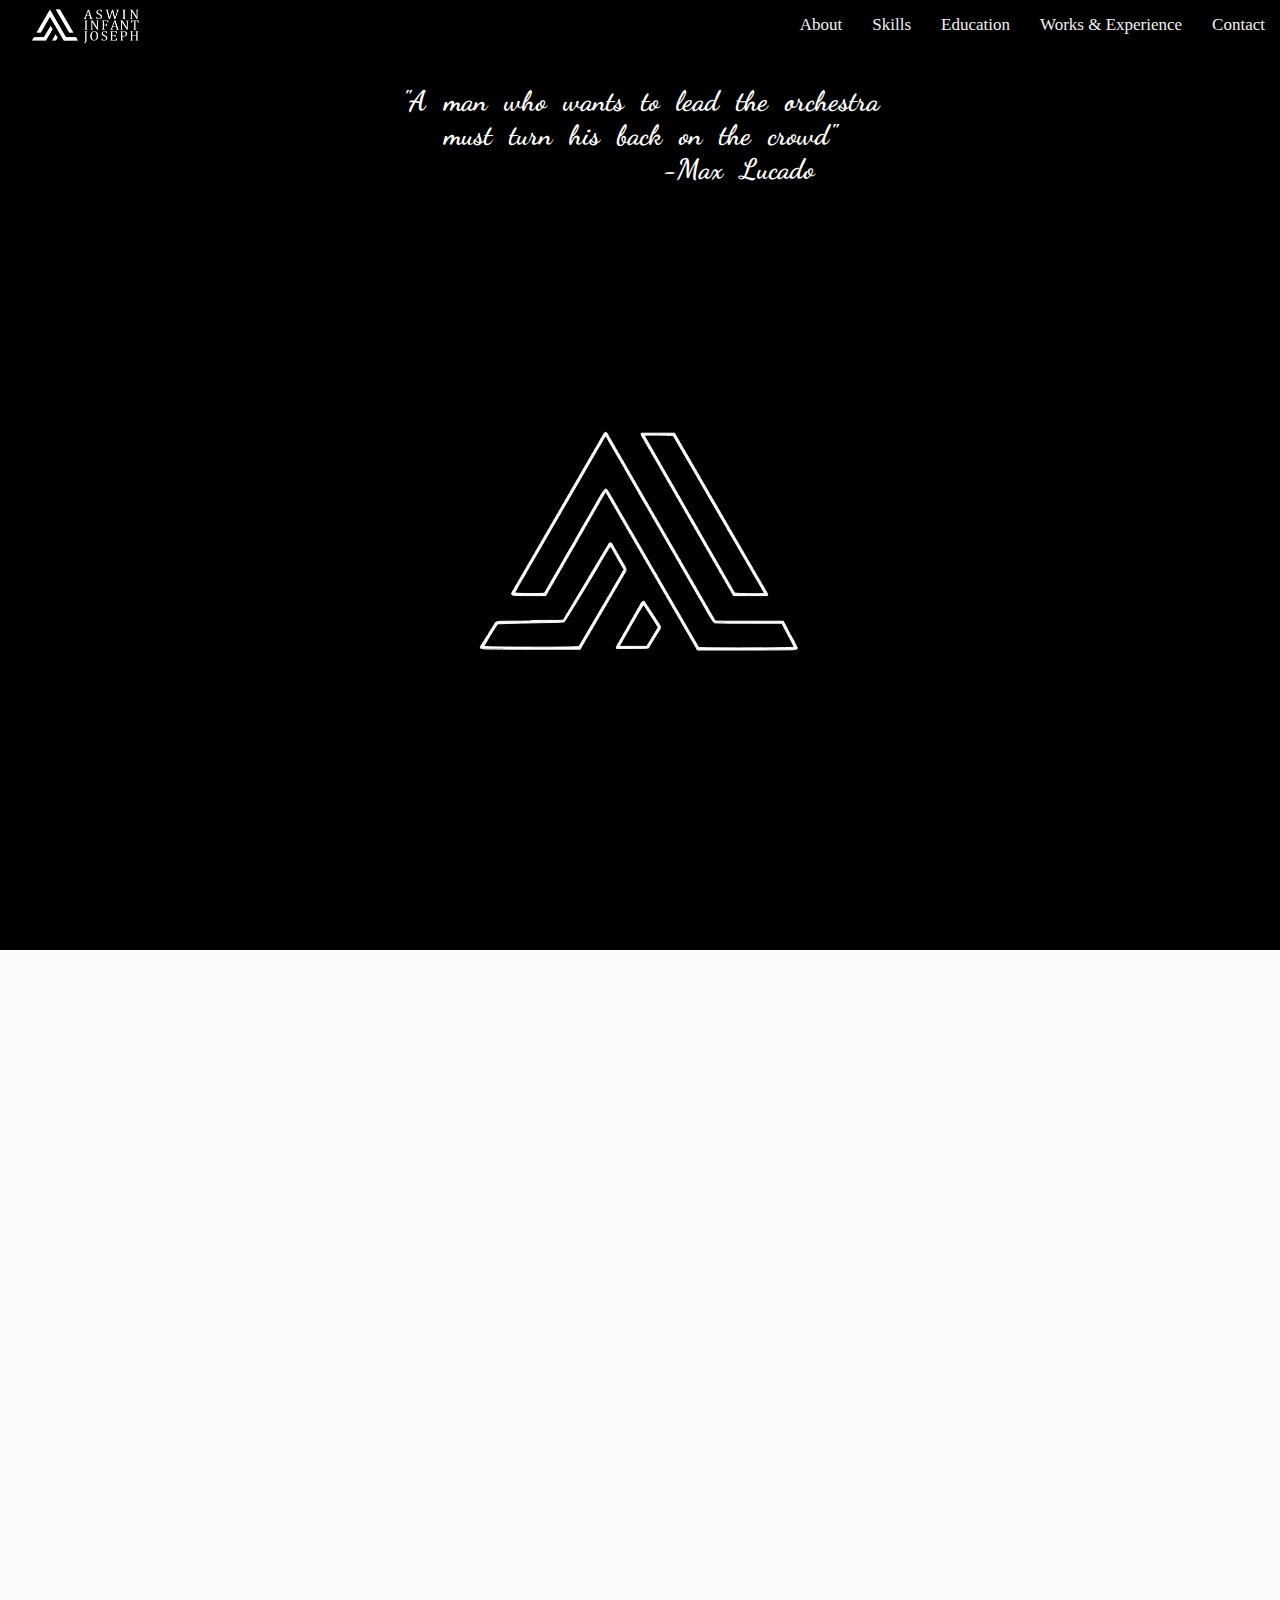
<file: index.html>
<!DOCTYPE html>
<html>
<head>
  <title>Aswin Infant Joseph</title>
   <link rel = "icon" href =  
"llll.png" 
        type = "image/x-icon">
<meta name="viewport" content="width=device-width, initial-scale=1">
<link rel="stylesheet" href="https://cdnjs.cloudflare.com/ajax/libs/font-awesome/4.7.0/css/font-awesome.min.css">
<link href='https://fonts.googleapis.com/css?family=Dancing Script' rel='stylesheet'>
<link rel="stylesheet" href="https://cdnjs.cloudflare.com/ajax/libs/font-awesome/4.7.0/css/font-awesome.min.css">
<link rel="stylesheet" href="st.css">
<style>
  *{
    box-sizing: border-box;
  }
body {
  margin: 0;
  font-family:  Verdana;
  background-color: #fbfbfb;
   justify-content: center;
}
html {
  scroll-behavior: smooth;
}

.topnav {
  text-align: center;
  background-color: black;
  position: fixed;
  width: 100%;z-index: 1;

}
.topnav img{
  margin-top: 5px;
  margin-left: 25px;
}
.topnav a {
  float:right;
  color: #f2f2f2;
  text-align: center;
  padding: 15px ;
  text-decoration: none;
  font-size: 17px;

}
.topnav  a.lo {
float: left;
padding: 0px 0px;

}
.topnav a:hover {
 opacity: .5;

}
.topnav  a.lo:hover{
  border-bottom: 5px;
  opacity: 1;
  
}



.topnav .icon {
  display: none;
}

@media screen and (max-width: 600px) {
  .topnav a:not(:first-child) {display: none;}
  .topnav a.icon {
    float: right;
    display: block;


  }
  .topnav{
  	position:fixed;
	  padding-top:2.5vh;
	}
  .topnav a{
  	padding: 15px 15px;
  	
  }
  .topnav img{
	margin-left: 25px;
  margin-top: 15px;
}

  .topnav a:hover
  {
    border-bottom: 0px solid #555;
    color:#555;
  }
  
}

@media screen and (max-width: 600px) {
  
  
  .topnav a.active {
padding: 30px 15px;
}
.topnav a.active:hover{
   border-bottom: 0px solid #555;
}

}

.intro-quote {
  padding: 15px;
  text-align: center;
  background-color: black;
  color: white;
 font-family: Dancing Script;
  font-size: 14px;
  word-spacing: 10px;
  height: 100vh;
}


svg{
      display: block;
      margin: auto;
    }
    .logo{
      position: absolute;
     
      left: 50%;
      top:60%;
      transform: translate(-50%,-50%);
    }
    path{
      stroke:#ffffff;
       fill:#ffffff;
       stroke-dasharray: 1000;
       opacity: 10;
       animation: animate 3s cubic-bezier(0,0.23,1,.1);

    }
    @keyframes animate{
      0%{
        opacity: 0;
        fill:none;
        stroke:#2f2f2f;
        stroke-dashoffset:1000;
      }
      30%{
        opacity: 10;
        fill:none;
        stroke: #4f4f4f;
        stroke-dashoffset:500;
      }
      
      60%{
        fill:rgba(255,255,255,0);
        
      }
      100%{
        opacity: 10;
        fill:rgba(255,255,255,1);
        stroke: #ffffff;
        stroke-dashoffset:0;
      }
    }




@media screen and (max-width: 650px) {
  
  .intro-quote{
    padding: 40px;
  text-align: center;
  background-color: black;
  color: white;
 font-family: Dancing Script;
  font-size: 10px;word-spacing: 10px;
  }
}
.overlay {
  height: 100%;
  width: 0;
  position: fixed;
  z-index: 1;
  top: 0;
  right: 0;
  background-color: black;
  overflow-x: hidden;
  transition: 0.5s;
}

.overlay-content {
  position: relative;
  top: 25%;
  width: 100%;
  text-align: center;
  margin-top: 20px;
}
.overlay .closebtn {
  position: absolute;
  right:0;
  font-size: 60px;
}
.overlay a {
  padding: 8px;
  text-decoration: none;
  font-size: 30px;
  color: #818181;
  display: block;
  transition: 0.3s;
}

.overlay a:hover, .overlay a:focus {
  color: #f1f1f1;
}



@media screen and (max-width: 650px) {
  .overlay a {
    font-size: 14px;
    
  }
  .overlay .closebtn
  {
    font-size: 50px;
    
  }
}


section
{
	height: 50px;
}

.about{
	background-color: #fbfbfb;
	text-align: center;
	padding:45px 0px 5px 5px;

}
.about .abtme{
  width: 66.7%;
  text-align: center;
}
.about img{
	width:33.3%;
	float:right;border-radius: 50%/100%;
}
.about h2{
	padding-top:100px;
  padding-bottom:50px;
}

.about p{

	font-size:24px;
}

@media screen and (max-width: 650px) {
.about{
  padding: 60px 5px 5px 5px;;
}
.about img{
	width:50%;
	float:none;
	border-radius: 50%/100%;
}
.about .abtme{
  text-align: center;
  width: 100%;
}
.about p{
	font-size: 16px;
}
.about h2{
	padding:0px;
}

}

.skills{
  background-color: #fbfbfb;
  text-align: center;
  padding:45px 5px 5px 5px;
  font-size: 16px;
}
.skills .button {
  background-color: black;
  border: none;
  color: white;
  padding: 15px 30px;
  text-align: center;
  text-decoration: none;
  display: inline-block;
  font-size: 16px;
  margin: 4px 2px;
  cursor: pointer;
  
}
.skills .button:hover {
background:transparent;
  box-shadow:0 0 20px #818181;
transition: .5s;
color:black;
}
@media screen and (max-width: 650px) {
  .skills{
  padding:55px 5px 5px 5px;
  }
}

.education{
  background-color: #fbfbfb;
  text-align: center;
  padding:45px 5px 5px 5px;
  
}

 .education .column {
  float: left;
  width: 33.3%; 
  margin-bottom: 16px;
  padding: 0px;

}
.education .card:hover{
box-shadow:0 0 40px #818181;

}
.education .card {
  box-shadow: 0 4px 8px 0 rgba(0, 0, 0, 0.2);
  margin: 8px;
  background-color: black;
  color:white;
  padding: 5px;
  

}


.education .container {
  padding: 0 16px;
}

.education .container::after, .education .row::after {
  content: "";
  clear: both;
  display: table;
}

.education .title {
  color: grey;
}


@media screen and (max-width: 650px) {
  .education .column {
    width: 100%;
    display: block;
  }
  .education .card{
    font-size: 14px;
      padding: 5px;
  }
.education{
  font-size: 16px;
}
}


.contact{
  background-color: #fbfbfb;
  text-align: center;
  padding:45px 5px 5px 5px;
}
.contact p{
  font-size: 20px;
}
.contact u{
  padding-bottom:10px;
  text-decoration:none;
  border-bottom:3px solid #818181;
}
.fa{
  
  background-color: black;
  padding: 20px;
  margin: 10px;
  border-radius: 50%;
  width: 75px;
  height: 75px;
}

.fa-linkedin{
  color:white;
  font-size: 30px;
  text-decoration: none;

}
.fa-linkedin:hover{
  color:black;
  background-color: white;
  transition: .5s;
  box-shadow:0 0 20px #818181;
}
.fa-github{
  color:white;
  font-size: 30px;
  text-decoration: none;

}
.fa-github:hover{
  color:black;
  background-color: white;
  transition: .5s;
  box-shadow:0 0 20px #818181;
}
.fa-instagram{
  color:white;
  font-size: 30px;
  text-decoration: none;

}
.fa-instagram:hover{
  color:black;
  background-color: white;
  transition: .5s;
  box-shadow:0 0 20px #818181;
}


.button{
  text-decoration: none;
  font-size: 18px;
  color:black;
  padding:10px 10px 10px 10px;

  border: 2px solid black;
  border-radius: 5%;
}

.button:hover{
	color:white;
	background-color: black;
	transition: 0.5s ease;
}

@media screen and (max-width: 650px) {

.button{
	font-size:14px;
}

}

</style>
</head>


<body>

<div class="topnav" id="myTopnav">
  
<a href="#1" class="lo"><img src="navlogo.png"  style="width:120px" ></a>
  <a href="#con">Contact</a>
  <a href="#works">Works & Experience</a>
  <a href="#edu">Education</a>
  <a href="#skills">Skills</a>
  <a href="#about">About</a>
  <a style="font-size:30px;cursor:pointer" class="icon" onclick="openNav()">&#9776; </a>
  </a>
</div>
<div id="myNav" class="overlay">
  <a href="javascript:void(0)" class="closebtn" onclick="closeNav()">&times;</a>
  <div class="overlay-content">
    <a href="#about" onclick="closeNav()">About</a>
    <a href="#skills" onclick="closeNav()">Skills</a>
    <a href="#edu" onclick="closeNav()">Education</a>
    <a href="#works" onclick="closeNav()">Works</a>
    <a href="#con" onclick="closeNav()">Contact</a>
  </div>
</div>

<section id="1"></section>

<div class="intro-quote" id="home">
  <h1>"A man who wants to lead the orchestra<br>must turn his back on the crowd"<br>  
               &emsp;&emsp;&emsp;&emsp;&emsp;&emsp;&emsp;-Max Lucado</h1>





<div class="logo">
<svg id="svg" version="1.1" xmlns="http://www.w3.org/2000/svg" xmlns:xlink="http://www.w3.org/1999/xlink" width="400" height="400" viewBox="0, 0, 400,400">
  <g id="svgg">
    <path  class="lo" id="path0" d="M163.936 93.600 C 163.644 94.260,163.269 94.800,163.102 94.800 C 162.936 94.800,162.800 95.160,162.800 95.600 C 162.800 96.040,162.620 96.400,162.400 96.400 C 162.180 96.400,162.000 96.636,162.000 96.925 C 162.000 97.213,161.640 97.836,161.200 98.308 C 160.760 98.780,160.400 99.444,160.400 99.783 C 160.400 100.122,160.220 100.400,160.000 100.400 C 159.780 100.400,159.600 100.760,159.600 101.200 C 159.600 101.640,159.420 102.000,159.200 102.000 C 158.980 102.000,158.800 102.236,158.800 102.525 C 158.800 102.813,158.440 103.436,158.000 103.908 C 157.560 104.380,157.200 105.044,157.200 105.383 C 157.200 105.722,157.020 106.000,156.800 106.000 C 156.580 106.000,156.400 106.278,156.400 106.617 C 156.400 106.956,156.040 107.620,155.600 108.092 C 155.160 108.564,154.800 109.187,154.800 109.475 C 154.800 109.764,154.620 110.000,154.400 110.000 C 154.180 110.000,154.000 110.360,154.000 110.800 C 154.000 111.240,153.820 111.600,153.600 111.600 C 153.380 111.600,153.200 111.836,153.200 112.125 C 153.200 112.413,152.840 113.036,152.400 113.508 C 151.960 113.980,151.600 114.644,151.600 114.983 C 151.600 115.322,151.420 115.600,151.200 115.600 C 150.980 115.600,150.800 115.878,150.800 116.217 C 150.800 116.556,150.440 117.220,150.000 117.692 C 149.560 118.164,149.200 118.787,149.200 119.075 C 149.200 119.364,149.020 119.600,148.800 119.600 C 148.580 119.600,148.400 119.960,148.400 120.400 C 148.400 120.840,148.220 121.200,148.000 121.200 C 147.780 121.200,147.600 121.478,147.600 121.817 C 147.600 122.156,147.240 122.820,146.800 123.292 C 146.360 123.764,146.000 124.387,146.000 124.675 C 146.000 124.964,145.820 125.200,145.600 125.200 C 145.380 125.200,145.200 125.560,145.200 126.000 C 145.200 126.440,145.020 126.800,144.800 126.800 C 144.580 126.800,144.400 127.036,144.400 127.325 C 144.400 127.613,144.040 128.236,143.600 128.708 C 143.160 129.180,142.800 129.844,142.800 130.183 C 142.800 130.522,142.620 130.800,142.400 130.800 C 142.180 130.800,142.000 131.078,142.000 131.417 C 142.000 131.756,141.640 132.420,141.200 132.892 C 140.760 133.364,140.400 133.987,140.400 134.275 C 140.400 134.564,140.220 134.800,140.000 134.800 C 139.780 134.800,139.600 135.160,139.600 135.600 C 139.600 136.040,139.420 136.400,139.200 136.400 C 138.980 136.400,138.800 136.678,138.800 137.017 C 138.800 137.356,138.440 138.020,138.000 138.492 C 137.560 138.964,137.200 139.587,137.200 139.875 C 137.200 140.164,137.020 140.400,136.800 140.400 C 136.580 140.400,136.400 140.760,136.400 141.200 C 136.400 141.640,136.220 142.000,136.000 142.000 C 135.780 142.000,135.600 142.236,135.600 142.525 C 135.600 142.813,135.240 143.436,134.800 143.908 C 134.360 144.380,134.000 145.044,134.000 145.383 C 134.000 145.722,133.820 146.000,133.600 146.000 C 133.380 146.000,133.200 146.278,133.200 146.617 C 133.200 146.956,132.840 147.620,132.400 148.092 C 131.960 148.564,131.600 149.187,131.600 149.475 C 131.600 149.764,131.420 150.000,131.200 150.000 C 130.980 150.000,130.800 150.360,130.800 150.800 C 130.800 151.240,130.620 151.600,130.400 151.600 C 130.180 151.600,130.000 151.878,130.000 152.217 C 130.000 152.556,129.640 153.220,129.200 153.692 C 128.760 154.164,128.400 154.787,128.400 155.075 C 128.400 155.364,128.220 155.600,128.000 155.600 C 127.780 155.600,127.600 155.960,127.600 156.400 C 127.600 156.840,127.420 157.200,127.200 157.200 C 126.980 157.200,126.800 157.436,126.800 157.725 C 126.800 158.013,126.440 158.636,126.000 159.108 C 125.560 159.580,125.200 160.244,125.200 160.583 C 125.200 160.922,125.020 161.200,124.800 161.200 C 124.580 161.200,124.400 161.478,124.400 161.817 C 124.400 162.156,124.040 162.820,123.600 163.292 C 123.160 163.764,122.800 164.387,122.800 164.675 C 122.800 164.964,122.620 165.200,122.400 165.200 C 122.180 165.200,122.000 165.560,122.000 166.000 C 122.000 166.440,121.820 166.800,121.600 166.800 C 121.380 166.800,121.200 167.078,121.200 167.417 C 121.200 167.756,120.840 168.420,120.400 168.892 C 119.960 169.364,119.600 169.987,119.600 170.275 C 119.600 170.564,119.420 170.800,119.200 170.800 C 118.980 170.800,118.800 171.160,118.800 171.600 C 118.800 172.040,118.620 172.400,118.400 172.400 C 118.180 172.400,118.000 172.636,118.000 172.925 C 118.000 173.213,117.640 173.836,117.200 174.308 C 116.760 174.780,116.400 175.444,116.400 175.783 C 116.400 176.122,116.220 176.400,116.000 176.400 C 115.780 176.400,115.600 176.678,115.600 177.017 C 115.600 177.356,115.240 178.020,114.800 178.492 C 114.360 178.964,114.000 179.587,114.000 179.875 C 114.000 180.164,113.820 180.400,113.600 180.400 C 113.380 180.400,113.200 180.760,113.200 181.200 C 113.200 181.640,113.020 182.000,112.800 182.000 C 112.580 182.000,112.400 182.278,112.400 182.617 C 112.400 182.956,112.040 183.620,111.600 184.092 C 111.160 184.564,110.800 185.187,110.800 185.475 C 110.800 185.764,110.620 186.000,110.400 186.000 C 110.180 186.000,110.000 186.360,110.000 186.800 C 110.000 187.240,109.820 187.600,109.600 187.600 C 109.380 187.600,109.200 187.836,109.200 188.125 C 109.200 188.413,108.840 189.036,108.400 189.508 C 107.960 189.980,107.600 190.644,107.600 190.983 C 107.600 191.322,107.420 191.600,107.200 191.600 C 106.980 191.600,106.800 191.878,106.800 192.217 C 106.800 192.556,106.440 193.220,106.000 193.692 C 105.560 194.164,105.200 194.787,105.200 195.075 C 105.200 195.364,105.020 195.600,104.800 195.600 C 104.580 195.600,104.400 195.960,104.400 196.400 C 104.400 196.840,104.220 197.200,104.000 197.200 C 103.780 197.200,103.600 197.478,103.600 197.817 C 103.600 198.156,103.240 198.820,102.800 199.292 C 102.360 199.764,102.000 200.387,102.000 200.675 C 102.000 200.964,101.820 201.200,101.600 201.200 C 101.380 201.200,101.200 201.560,101.200 202.000 C 101.200 202.440,101.020 202.800,100.800 202.800 C 100.580 202.800,100.400 203.036,100.400 203.325 C 100.400 203.613,100.040 204.236,99.600 204.708 C 99.160 205.180,98.800 205.844,98.800 206.183 C 98.800 206.522,98.620 206.800,98.400 206.800 C 98.180 206.800,98.000 207.078,98.000 207.417 C 98.000 207.756,97.640 208.420,97.200 208.892 C 96.760 209.364,96.400 209.987,96.400 210.275 C 96.400 210.564,96.220 210.800,96.000 210.800 C 95.780 210.800,95.600 211.160,95.600 211.600 C 95.600 212.040,95.420 212.400,95.200 212.400 C 94.980 212.400,94.800 212.678,94.800 213.017 C 94.800 213.356,94.440 214.020,94.000 214.492 C 93.560 214.964,93.200 215.587,93.200 215.875 C 93.200 216.164,93.020 216.400,92.800 216.400 C 92.580 216.400,92.400 216.760,92.400 217.200 C 92.400 217.640,92.220 218.000,92.000 218.000 C 91.780 218.000,91.600 218.236,91.600 218.525 C 91.600 218.813,91.240 219.436,90.800 219.908 C 90.360 220.380,90.000 221.044,90.000 221.383 C 90.000 221.722,89.820 222.000,89.600 222.000 C 89.380 222.000,89.200 222.278,89.200 222.617 C 89.200 222.956,88.840 223.620,88.400 224.092 C 87.960 224.564,87.600 225.187,87.600 225.475 C 87.600 225.764,87.420 226.000,87.200 226.000 C 86.980 226.000,86.800 226.360,86.800 226.800 C 86.800 227.240,86.620 227.600,86.400 227.600 C 86.180 227.600,86.000 227.878,86.000 228.217 C 86.000 228.556,85.640 229.220,85.200 229.692 C 84.760 230.164,84.400 230.787,84.400 231.075 C 84.400 231.364,84.220 231.600,84.000 231.600 C 83.780 231.600,83.600 231.960,83.600 232.400 C 83.600 232.840,83.420 233.200,83.200 233.200 C 82.980 233.200,82.800 233.436,82.800 233.725 C 82.800 234.013,82.440 234.636,82.000 235.108 C 81.560 235.580,81.200 236.244,81.200 236.583 C 81.200 236.922,81.020 237.200,80.800 237.200 C 80.580 237.200,80.400 237.478,80.400 237.817 C 80.400 238.156,80.040 238.820,79.600 239.292 C 79.160 239.764,78.800 240.387,78.800 240.675 C 78.800 240.964,78.620 241.200,78.400 241.200 C 78.180 241.200,78.000 241.560,78.000 242.000 C 78.000 242.440,77.820 242.800,77.600 242.800 C 77.380 242.800,77.200 243.120,77.200 243.512 C 77.200 243.903,76.840 244.483,76.400 244.800 C 75.960 245.117,75.600 245.697,75.600 246.088 C 75.600 246.480,75.420 246.800,75.200 246.800 C 74.980 246.800,74.800 247.160,74.800 247.600 C 74.800 248.040,74.620 248.400,74.400 248.400 C 74.180 248.400,74.000 248.636,74.000 248.925 C 74.000 249.213,73.640 249.836,73.200 250.308 C 72.760 250.780,72.400 251.444,72.400 251.783 C 72.400 252.122,72.220 252.400,72.000 252.400 C 71.780 252.400,71.600 252.863,71.600 253.429 C 71.600 255.631,71.349 255.600,89.338 255.600 L 105.933 255.600 106.464 254.400 C 106.756 253.740,107.131 253.200,107.298 253.200 C 107.464 253.200,107.600 252.840,107.600 252.400 C 107.600 251.960,107.780 251.600,108.000 251.600 C 108.220 251.600,108.400 251.322,108.400 250.983 C 108.400 250.644,108.760 249.980,109.200 249.508 C 109.640 249.036,110.000 248.413,110.000 248.125 C 110.000 247.836,110.180 247.600,110.400 247.600 C 110.620 247.600,110.800 247.240,110.800 246.800 C 110.800 246.360,110.980 246.000,111.200 246.000 C 111.420 246.000,111.600 245.764,111.600 245.475 C 111.600 245.187,111.960 244.564,112.400 244.092 C 112.840 243.620,113.200 242.956,113.200 242.617 C 113.200 242.278,113.380 242.000,113.600 242.000 C 113.820 242.000,114.000 241.640,114.000 241.200 C 114.000 240.760,114.180 240.400,114.400 240.400 C 114.620 240.400,114.800 240.164,114.800 239.875 C 114.800 239.587,115.160 238.964,115.600 238.492 C 116.040 238.020,116.400 237.356,116.400 237.017 C 116.400 236.678,116.580 236.400,116.800 236.400 C 117.020 236.400,117.200 236.122,117.200 235.783 C 117.200 235.444,117.560 234.780,118.000 234.308 C 118.440 233.836,118.800 233.213,118.800 232.925 C 118.800 232.636,118.980 232.400,119.200 232.400 C 119.420 232.400,119.600 232.040,119.600 231.600 C 119.600 231.160,119.780 230.800,120.000 230.800 C 120.220 230.800,120.400 230.522,120.400 230.183 C 120.400 229.844,120.760 229.180,121.200 228.708 C 121.640 228.236,122.000 227.613,122.000 227.325 C 122.000 227.036,122.180 226.800,122.400 226.800 C 122.620 226.800,122.800 226.440,122.800 226.000 C 122.800 225.560,122.980 225.200,123.200 225.200 C 123.420 225.200,123.600 224.922,123.600 224.583 C 123.600 224.244,123.960 223.580,124.400 223.108 C 124.840 222.636,125.200 222.013,125.200 221.725 C 125.200 221.436,125.380 221.200,125.600 221.200 C 125.820 221.200,126.000 220.840,126.000 220.400 C 126.000 219.960,126.180 219.600,126.400 219.600 C 126.620 219.600,126.800 219.364,126.800 219.075 C 126.800 218.787,127.160 218.164,127.600 217.692 C 128.040 217.220,128.400 216.556,128.400 216.217 C 128.400 215.878,128.580 215.600,128.800 215.600 C 129.020 215.600,129.200 215.240,129.200 214.800 C 129.200 214.360,129.380 214.000,129.600 214.000 C 129.820 214.000,130.000 213.764,130.000 213.475 C 130.000 213.187,130.360 212.564,130.800 212.092 C 131.240 211.620,131.600 210.956,131.600 210.617 C 131.600 210.278,131.780 210.000,132.000 210.000 C 132.220 210.000,132.400 209.722,132.400 209.383 C 132.400 209.044,132.760 208.380,133.200 207.908 C 133.640 207.436,134.000 206.813,134.000 206.525 C 134.000 206.236,134.180 206.000,134.400 206.000 C 134.620 206.000,134.800 205.640,134.800 205.200 C 134.800 204.760,134.980 204.400,135.200 204.400 C 135.420 204.400,135.600 204.122,135.600 203.783 C 135.600 203.444,135.960 202.780,136.400 202.308 C 136.840 201.836,137.200 201.213,137.200 200.925 C 137.200 200.636,137.380 200.400,137.600 200.400 C 137.820 200.400,138.000 200.040,138.000 199.600 C 138.000 199.160,138.180 198.800,138.400 198.800 C 138.620 198.800,138.800 198.522,138.800 198.183 C 138.800 197.844,139.160 197.180,139.600 196.708 C 140.040 196.236,140.400 195.613,140.400 195.325 C 140.400 195.036,140.580 194.800,140.800 194.800 C 141.020 194.800,141.200 194.440,141.200 194.000 C 141.200 193.560,141.380 193.200,141.600 193.200 C 141.820 193.200,142.000 192.964,142.000 192.675 C 142.000 192.387,142.360 191.764,142.800 191.292 C 143.240 190.820,143.600 190.156,143.600 189.817 C 143.600 189.478,143.780 189.200,144.000 189.200 C 144.220 189.200,144.400 188.840,144.400 188.400 C 144.400 187.960,144.580 187.600,144.800 187.600 C 145.020 187.600,145.200 187.364,145.200 187.075 C 145.200 186.787,145.560 186.164,146.000 185.692 C 146.440 185.220,146.800 184.556,146.800 184.217 C 146.800 183.878,146.980 183.600,147.200 183.600 C 147.420 183.600,147.600 183.322,147.600 182.983 C 147.600 182.644,147.960 181.980,148.400 181.508 C 148.840 181.036,149.200 180.413,149.200 180.125 C 149.200 179.836,149.380 179.600,149.600 179.600 C 149.820 179.600,150.000 179.240,150.000 178.800 C 150.000 178.360,150.180 178.000,150.400 178.000 C 150.620 178.000,150.800 177.722,150.800 177.383 C 150.800 177.044,151.160 176.380,151.600 175.908 C 152.040 175.436,152.400 174.813,152.400 174.525 C 152.400 174.236,152.580 174.000,152.800 174.000 C 153.020 174.000,153.200 173.640,153.200 173.200 C 153.200 172.760,153.380 172.400,153.600 172.400 C 153.820 172.400,154.000 172.122,154.000 171.783 C 154.000 171.444,154.360 170.780,154.800 170.308 C 155.240 169.836,155.600 169.213,155.600 168.925 C 155.600 168.636,155.780 168.400,156.000 168.400 C 156.220 168.400,156.400 168.040,156.400 167.600 C 156.400 167.160,156.580 166.800,156.800 166.800 C 157.020 166.800,157.200 166.564,157.200 166.275 C 157.200 165.987,157.560 165.364,158.000 164.892 C 158.440 164.420,158.800 163.756,158.800 163.417 C 158.800 163.078,158.980 162.800,159.200 162.800 C 159.420 162.800,159.600 162.440,159.600 162.000 C 159.600 161.560,159.780 161.200,160.000 161.200 C 160.220 161.200,160.400 160.964,160.400 160.675 C 160.400 160.387,160.760 159.764,161.200 159.292 C 161.640 158.820,162.000 158.156,162.000 157.817 C 162.000 157.478,162.180 157.200,162.400 157.200 C 162.620 157.200,162.800 156.922,162.800 156.583 C 162.800 156.244,163.160 155.580,163.600 155.108 C 164.040 154.636,164.400 154.013,164.400 153.725 C 164.400 153.436,164.580 153.200,164.800 153.200 C 165.020 153.200,165.200 152.840,165.200 152.400 C 165.200 151.960,165.380 151.600,165.600 151.600 C 165.820 151.600,166.000 151.878,166.000 152.217 C 166.000 152.556,166.360 153.220,166.800 153.692 C 167.240 154.164,167.600 154.787,167.600 155.075 C 167.600 155.364,167.780 155.600,168.000 155.600 C 168.220 155.600,168.400 155.960,168.400 156.400 C 168.400 156.840,168.580 157.200,168.800 157.200 C 169.020 157.200,169.200 157.436,169.200 157.725 C 169.200 158.013,169.560 158.636,170.000 159.108 C 170.440 159.580,170.800 160.244,170.800 160.583 C 170.800 160.922,170.980 161.200,171.200 161.200 C 171.420 161.200,171.600 161.560,171.600 162.000 C 171.600 162.440,171.780 162.800,172.000 162.800 C 172.220 162.800,172.400 163.036,172.400 163.325 C 172.400 163.613,172.760 164.236,173.200 164.708 C 173.640 165.180,174.000 165.844,174.000 166.183 C 174.000 166.522,174.180 166.800,174.400 166.800 C 174.620 166.800,174.800 167.078,174.800 167.417 C 174.800 167.756,175.160 168.420,175.600 168.892 C 176.040 169.364,176.400 169.987,176.400 170.275 C 176.400 170.564,176.580 170.800,176.800 170.800 C 177.020 170.800,177.200 171.160,177.200 171.600 C 177.200 172.040,177.380 172.400,177.600 172.400 C 177.820 172.400,178.000 172.636,178.000 172.925 C 178.000 173.213,178.360 173.836,178.800 174.308 C 179.240 174.780,179.600 175.444,179.600 175.783 C 179.600 176.122,179.780 176.400,180.000 176.400 C 180.220 176.400,180.400 176.760,180.400 177.200 C 180.400 177.640,180.580 178.000,180.800 178.000 C 181.020 178.000,181.200 178.236,181.200 178.525 C 181.200 178.813,181.560 179.436,182.000 179.908 C 182.440 180.380,182.800 181.044,182.800 181.383 C 182.800 181.722,182.980 182.000,183.200 182.000 C 183.420 182.000,183.600 182.278,183.600 182.617 C 183.600 182.956,183.960 183.620,184.400 184.092 C 184.840 184.564,185.200 185.187,185.200 185.475 C 185.200 185.764,185.380 186.000,185.600 186.000 C 185.820 186.000,186.000 186.360,186.000 186.800 C 186.000 187.240,186.180 187.600,186.400 187.600 C 186.620 187.600,186.800 187.836,186.800 188.125 C 186.800 188.413,187.160 189.036,187.600 189.508 C 188.040 189.980,188.400 190.644,188.400 190.983 C 188.400 191.322,188.580 191.600,188.800 191.600 C 189.020 191.600,189.200 191.878,189.200 192.217 C 189.200 192.556,189.560 193.220,190.000 193.692 C 190.440 194.164,190.800 194.787,190.800 195.075 C 190.800 195.364,190.980 195.600,191.200 195.600 C 191.420 195.600,191.600 195.960,191.600 196.400 C 191.600 196.840,191.780 197.200,192.000 197.200 C 192.220 197.200,192.400 197.436,192.400 197.725 C 192.400 198.013,192.760 198.636,193.200 199.108 C 193.640 199.580,194.000 200.244,194.000 200.583 C 194.000 200.922,194.180 201.200,194.400 201.200 C 194.620 201.200,194.800 201.560,194.800 202.000 C 194.800 202.440,194.980 202.800,195.200 202.800 C 195.420 202.800,195.600 203.036,195.600 203.325 C 195.600 203.613,195.960 204.236,196.400 204.708 C 196.840 205.180,197.200 205.844,197.200 206.183 C 197.200 206.522,197.380 206.800,197.600 206.800 C 197.820 206.800,198.000 207.078,198.000 207.417 C 198.000 207.756,198.360 208.420,198.800 208.892 C 199.240 209.364,199.600 209.987,199.600 210.275 C 199.600 210.564,199.780 210.800,200.000 210.800 C 200.220 210.800,200.400 211.160,200.400 211.600 C 200.400 212.040,200.580 212.400,200.800 212.400 C 201.020 212.400,201.200 212.636,201.200 212.925 C 201.200 213.213,201.560 213.836,202.000 214.308 C 202.440 214.780,202.800 215.444,202.800 215.783 C 202.800 216.122,202.980 216.400,203.200 216.400 C 203.420 216.400,203.600 216.760,203.600 217.200 C 203.600 217.640,203.780 218.000,204.000 218.000 C 204.220 218.000,204.400 218.236,204.400 218.525 C 204.400 218.813,204.760 219.436,205.200 219.908 C 205.640 220.380,206.000 221.044,206.000 221.383 C 206.000 221.722,206.180 222.000,206.400 222.000 C 206.620 222.000,206.800 222.278,206.800 222.617 C 206.800 222.956,207.160 223.620,207.600 224.092 C 208.040 224.564,208.400 225.187,208.400 225.475 C 208.400 225.764,208.580 226.000,208.800 226.000 C 209.020 226.000,209.200 226.360,209.200 226.800 C 209.200 227.240,209.380 227.600,209.600 227.600 C 209.820 227.600,210.000 227.836,210.000 228.125 C 210.000 228.413,210.360 229.036,210.800 229.508 C 211.240 229.980,211.600 230.644,211.600 230.983 C 211.600 231.322,211.780 231.600,212.000 231.600 C 212.220 231.600,212.400 231.878,212.400 232.217 C 212.400 232.556,212.760 233.220,213.200 233.692 C 213.640 234.164,214.000 234.787,214.000 235.075 C 214.000 235.364,214.180 235.600,214.400 235.600 C 214.620 235.600,214.800 235.960,214.800 236.400 C 214.800 236.840,214.980 237.200,215.200 237.200 C 215.420 237.200,215.600 237.436,215.600 237.725 C 215.600 238.013,215.960 238.636,216.400 239.108 C 216.840 239.580,217.200 240.244,217.200 240.583 C 217.200 240.922,217.380 241.200,217.600 241.200 C 217.820 241.200,218.000 241.560,218.000 242.000 C 218.000 242.440,218.180 242.800,218.400 242.800 C 218.620 242.800,218.800 243.036,218.800 243.325 C 218.800 243.613,219.160 244.236,219.600 244.708 C 220.040 245.180,220.400 245.844,220.400 246.183 C 220.400 246.522,220.580 246.800,220.800 246.800 C 221.020 246.800,221.200 247.078,221.200 247.417 C 221.200 247.756,221.560 248.420,222.000 248.892 C 222.440 249.364,222.800 249.987,222.800 250.275 C 222.800 250.564,222.980 250.800,223.200 250.800 C 223.420 250.800,223.600 251.160,223.600 251.600 C 223.600 252.040,223.780 252.400,224.000 252.400 C 224.220 252.400,224.400 252.636,224.400 252.925 C 224.400 253.213,224.760 253.836,225.200 254.308 C 225.640 254.780,226.000 255.444,226.000 255.783 C 226.000 256.122,226.180 256.400,226.400 256.400 C 226.620 256.400,226.800 256.760,226.800 257.200 C 226.800 257.640,226.980 258.000,227.200 258.000 C 227.420 258.000,227.600 258.236,227.600 258.525 C 227.600 258.813,227.960 259.436,228.400 259.908 C 228.840 260.380,229.200 261.044,229.200 261.383 C 229.200 261.722,229.380 262.000,229.600 262.000 C 229.820 262.000,230.000 262.278,230.000 262.617 C 230.000 262.956,230.360 263.620,230.800 264.092 C 231.240 264.564,231.600 265.187,231.600 265.475 C 231.600 265.764,231.780 266.000,232.000 266.000 C 232.220 266.000,232.400 266.360,232.400 266.800 C 232.400 267.240,232.580 267.600,232.800 267.600 C 233.020 267.600,233.200 267.836,233.200 268.125 C 233.200 268.413,233.560 269.036,234.000 269.508 C 234.440 269.980,234.800 270.644,234.800 270.983 C 234.800 271.322,234.980 271.600,235.200 271.600 C 235.420 271.600,235.600 271.878,235.600 272.217 C 235.600 272.556,235.960 273.220,236.400 273.692 C 236.840 274.164,237.200 274.787,237.200 275.075 C 237.200 275.364,237.380 275.600,237.600 275.600 C 237.820 275.600,238.000 275.960,238.000 276.400 C 238.000 276.840,238.180 277.200,238.400 277.200 C 238.620 277.200,238.800 277.436,238.800 277.725 C 238.800 278.013,239.160 278.636,239.600 279.108 C 240.040 279.580,240.400 280.244,240.400 280.583 C 240.400 280.922,240.580 281.200,240.800 281.200 C 241.020 281.200,241.200 281.560,241.200 282.000 C 241.200 282.440,241.380 282.800,241.600 282.800 C 241.820 282.800,242.000 283.036,242.000 283.325 C 242.000 283.613,242.360 284.236,242.800 284.708 C 243.240 285.180,243.600 285.844,243.600 286.183 C 243.600 286.522,243.780 286.800,244.000 286.800 C 244.220 286.800,244.400 287.078,244.400 287.417 C 244.400 287.756,244.760 288.420,245.200 288.892 C 245.640 289.364,246.000 289.987,246.000 290.275 C 246.000 290.564,246.180 290.800,246.400 290.800 C 246.620 290.800,246.800 291.160,246.800 291.600 C 246.800 292.040,246.980 292.400,247.200 292.400 C 247.420 292.400,247.600 292.636,247.600 292.925 C 247.600 293.213,247.960 293.836,248.400 294.308 C 248.840 294.780,249.200 295.444,249.200 295.783 C 249.200 296.122,249.380 296.400,249.600 296.400 C 249.820 296.400,250.000 296.760,250.000 297.200 C 250.000 297.640,250.180 298.000,250.400 298.000 C 250.620 298.000,250.800 298.236,250.800 298.525 C 250.800 298.813,251.160 299.436,251.600 299.908 C 252.040 300.380,252.400 301.044,252.400 301.383 C 252.400 301.722,252.580 302.000,252.800 302.000 C 253.020 302.000,253.200 302.278,253.200 302.617 C 253.200 302.956,253.560 303.620,254.000 304.092 C 254.440 304.564,254.800 305.187,254.800 305.475 C 254.800 305.764,254.980 306.000,255.200 306.000 C 255.420 306.000,255.600 306.360,255.600 306.800 C 255.600 307.240,255.736 307.600,255.902 307.600 C 256.069 307.600,256.444 308.140,256.736 308.800 L 257.267 310.000 305.810 310.000 C 337.740 310.000,354.437 309.863,354.600 309.600 C 354.736 309.380,355.377 309.200,356.024 309.200 C 357.064 309.200,357.200 309.061,357.200 308.000 C 357.200 307.340,357.020 306.800,356.800 306.800 C 356.580 306.800,356.400 306.440,356.400 306.000 C 356.400 305.560,356.220 305.200,356.000 305.200 C 355.780 305.200,355.600 304.840,355.600 304.400 C 355.600 303.960,355.420 303.600,355.200 303.600 C 354.980 303.600,354.800 303.240,354.800 302.800 C 354.800 302.360,354.620 302.000,354.400 302.000 C 354.180 302.000,354.000 301.655,354.000 301.233 C 354.000 300.812,353.865 300.407,353.700 300.333 C 353.430 300.213,352.222 298.111,351.040 295.703 C 350.798 295.210,350.465 294.805,350.300 294.803 C 350.135 294.801,350.000 294.440,350.000 294.000 C 350.000 293.560,349.820 293.200,349.600 293.200 C 349.380 293.200,349.200 292.840,349.200 292.400 C 349.200 291.960,349.020 291.600,348.800 291.600 C 348.580 291.600,348.400 291.240,348.400 290.800 C 348.400 290.360,348.220 290.000,348.000 290.000 C 347.780 290.000,347.600 289.640,347.600 289.200 C 347.600 288.760,347.420 288.400,347.200 288.400 C 346.980 288.400,346.800 288.055,346.800 287.633 C 346.800 287.212,346.665 286.807,346.500 286.733 C 346.230 286.613,345.022 284.511,343.840 282.103 L 343.400 281.206 309.100 281.203 C 275.068 281.200,274.800 281.194,274.800 280.400 C 274.800 279.960,274.620 279.600,274.400 279.600 C 274.180 279.600,274.000 279.240,274.000 278.800 C 274.000 278.360,273.820 278.000,273.600 278.000 C 273.380 278.000,273.200 277.764,273.200 277.475 C 273.200 277.187,272.840 276.564,272.400 276.092 C 271.960 275.620,271.600 274.956,271.600 274.617 C 271.600 274.278,271.420 274.000,271.200 274.000 C 270.980 274.000,270.800 273.722,270.800 273.383 C 270.800 273.044,270.440 272.380,270.000 271.908 C 269.560 271.436,269.200 270.813,269.200 270.525 C 269.200 270.236,269.020 270.000,268.800 270.000 C 268.580 270.000,268.400 269.640,268.400 269.200 C 268.400 268.760,268.220 268.400,268.000 268.400 C 267.780 268.400,267.600 268.122,267.600 267.783 C 267.600 267.444,267.240 266.780,266.800 266.308 C 266.360 265.836,266.000 265.213,266.000 264.925 C 266.000 264.636,265.820 264.400,265.600 264.400 C 265.380 264.400,265.200 264.040,265.200 263.600 C 265.200 263.160,265.020 262.800,264.800 262.800 C 264.580 262.800,264.400 262.564,264.400 262.275 C 264.400 261.987,264.040 261.364,263.600 260.892 C 263.160 260.420,262.800 259.756,262.800 259.417 C 262.800 259.078,262.620 258.800,262.400 258.800 C 262.180 258.800,262.000 258.440,262.000 258.000 C 262.000 257.560,261.820 257.200,261.600 257.200 C 261.380 257.200,261.200 256.964,261.200 256.675 C 261.200 256.387,260.840 255.764,260.400 255.292 C 259.960 254.820,259.600 254.156,259.600 253.817 C 259.600 253.478,259.420 253.200,259.200 253.200 C 258.980 253.200,258.800 252.922,258.800 252.583 C 258.800 252.244,258.440 251.580,258.000 251.108 C 257.560 250.636,257.200 250.013,257.200 249.725 C 257.200 249.436,257.020 249.200,256.800 249.200 C 256.580 249.200,256.400 248.840,256.400 248.400 C 256.400 247.960,256.220 247.600,256.000 247.600 C 255.780 247.600,255.600 247.322,255.600 246.983 C 255.600 246.644,255.240 245.980,254.800 245.508 C 254.360 245.036,254.000 244.413,254.000 244.125 C 254.000 243.836,253.820 243.600,253.600 243.600 C 253.380 243.600,253.200 243.240,253.200 242.800 C 253.200 242.360,253.020 242.000,252.800 242.000 C 252.580 242.000,252.400 241.764,252.400 241.475 C 252.400 241.187,252.040 240.564,251.600 240.092 C 251.160 239.620,250.800 238.956,250.800 238.617 C 250.800 238.278,250.620 238.000,250.400 238.000 C 250.180 238.000,250.000 237.640,250.000 237.200 C 250.000 236.760,249.820 236.400,249.600 236.400 C 249.380 236.400,249.200 236.164,249.200 235.875 C 249.200 235.587,248.840 234.964,248.400 234.492 C 247.960 234.020,247.600 233.356,247.600 233.017 C 247.600 232.678,247.420 232.400,247.200 232.400 C 246.980 232.400,246.800 232.040,246.800 231.600 C 246.800 231.160,246.620 230.800,246.400 230.800 C 246.180 230.800,246.000 230.564,246.000 230.275 C 246.000 229.987,245.640 229.364,245.200 228.892 C 244.760 228.420,244.400 227.756,244.400 227.417 C 244.400 227.078,244.220 226.800,244.000 226.800 C 243.780 226.800,243.600 226.522,243.600 226.183 C 243.600 225.844,243.240 225.180,242.800 224.708 C 242.360 224.236,242.000 223.613,242.000 223.325 C 242.000 223.036,241.820 222.800,241.600 222.800 C 241.380 222.800,241.200 222.440,241.200 222.000 C 241.200 221.560,241.020 221.200,240.800 221.200 C 240.580 221.200,240.400 220.922,240.400 220.583 C 240.400 220.244,240.040 219.580,239.600 219.108 C 239.160 218.636,238.800 218.013,238.800 217.725 C 238.800 217.436,238.620 217.200,238.400 217.200 C 238.180 217.200,238.000 216.840,238.000 216.400 C 238.000 215.960,237.820 215.600,237.600 215.600 C 237.380 215.600,237.200 215.364,237.200 215.075 C 237.200 214.787,236.840 214.164,236.400 213.692 C 235.960 213.220,235.600 212.556,235.600 212.217 C 235.600 211.878,235.420 211.600,235.200 211.600 C 234.980 211.600,234.800 211.240,234.800 210.800 C 234.800 210.360,234.620 210.000,234.400 210.000 C 234.180 210.000,234.000 209.764,234.000 209.475 C 234.000 209.187,233.640 208.564,233.200 208.092 C 232.760 207.620,232.400 206.956,232.400 206.617 C 232.400 206.278,232.220 206.000,232.000 206.000 C 231.780 206.000,231.600 205.722,231.600 205.383 C 231.600 205.044,231.240 204.380,230.800 203.908 C 230.360 203.436,230.000 202.813,230.000 202.525 C 230.000 202.236,229.820 202.000,229.600 202.000 C 229.380 202.000,229.200 201.640,229.200 201.200 C 229.200 200.760,229.020 200.400,228.800 200.400 C 228.580 200.400,228.400 200.122,228.400 199.783 C 228.400 199.444,228.040 198.780,227.600 198.308 C 227.160 197.836,226.800 197.213,226.800 196.925 C 226.800 196.636,226.620 196.400,226.400 196.400 C 226.180 196.400,226.000 196.040,226.000 195.600 C 226.000 195.160,225.820 194.800,225.600 194.800 C 225.380 194.800,225.200 194.564,225.200 194.275 C 225.200 193.987,224.840 193.364,224.400 192.892 C 223.960 192.420,223.600 191.756,223.600 191.417 C 223.600 191.078,223.420 190.800,223.200 190.800 C 222.980 190.800,222.800 190.440,222.800 190.000 C 222.800 189.560,222.620 189.200,222.400 189.200 C 222.180 189.200,222.000 188.964,222.000 188.675 C 222.000 188.387,221.640 187.764,221.200 187.292 C 220.760 186.820,220.400 186.156,220.400 185.817 C 220.400 185.478,220.220 185.200,220.000 185.200 C 219.780 185.200,219.600 184.840,219.600 184.400 C 219.600 183.960,219.420 183.600,219.200 183.600 C 218.980 183.600,218.800 183.364,218.800 183.075 C 218.800 182.787,218.440 182.164,218.000 181.692 C 217.560 181.220,217.200 180.556,217.200 180.217 C 217.200 179.878,217.020 179.600,216.800 179.600 C 216.580 179.600,216.400 179.322,216.400 178.983 C 216.400 178.644,216.040 177.980,215.600 177.508 C 215.160 177.036,214.800 176.413,214.800 176.125 C 214.800 175.836,214.620 175.600,214.400 175.600 C 214.180 175.600,214.000 175.240,214.000 174.800 C 214.000 174.360,213.820 174.000,213.600 174.000 C 213.380 174.000,213.200 173.722,213.200 173.383 C 213.200 173.044,212.840 172.380,212.400 171.908 C 211.960 171.436,211.600 170.813,211.600 170.525 C 211.600 170.236,211.420 170.000,211.200 170.000 C 210.980 170.000,210.800 169.640,210.800 169.200 C 210.800 168.760,210.620 168.400,210.400 168.400 C 210.180 168.400,210.000 168.164,210.000 167.875 C 210.000 167.587,209.640 166.964,209.200 166.492 C 208.760 166.020,208.400 165.356,208.400 165.017 C 208.400 164.678,208.220 164.400,208.000 164.400 C 207.780 164.400,207.600 164.040,207.600 163.600 C 207.600 163.160,207.420 162.800,207.200 162.800 C 206.980 162.800,206.800 162.564,206.800 162.275 C 206.800 161.987,206.440 161.364,206.000 160.892 C 205.560 160.420,205.200 159.756,205.200 159.417 C 205.200 159.078,205.020 158.800,204.800 158.800 C 204.580 158.800,204.400 158.522,204.400 158.183 C 204.400 157.844,204.040 157.180,203.600 156.708 C 203.160 156.236,202.800 155.613,202.800 155.325 C 202.800 155.036,202.620 154.800,202.400 154.800 C 202.180 154.800,202.000 154.440,202.000 154.000 C 202.000 153.560,201.820 153.200,201.600 153.200 C 201.380 153.200,201.200 152.922,201.200 152.583 C 201.200 152.244,200.840 151.580,200.400 151.108 C 199.960 150.636,199.600 150.013,199.600 149.725 C 199.600 149.436,199.420 149.200,199.200 149.200 C 198.980 149.200,198.800 148.840,198.800 148.400 C 198.800 147.960,198.620 147.600,198.400 147.600 C 198.180 147.600,198.000 147.364,198.000 147.075 C 198.000 146.787,197.640 146.164,197.200 145.692 C 196.760 145.220,196.400 144.556,196.400 144.217 C 196.400 143.878,196.220 143.600,196.000 143.600 C 195.780 143.600,195.600 143.240,195.600 142.800 C 195.600 142.360,195.420 142.000,195.200 142.000 C 194.980 142.000,194.800 141.764,194.800 141.475 C 194.800 141.187,194.440 140.564,194.000 140.092 C 193.560 139.620,193.200 138.956,193.200 138.617 C 193.200 138.278,193.020 138.000,192.800 138.000 C 192.580 138.000,192.400 137.640,192.400 137.200 C 192.400 136.760,192.220 136.400,192.000 136.400 C 191.780 136.400,191.600 136.164,191.600 135.875 C 191.600 135.587,191.240 134.964,190.800 134.492 C 190.360 134.020,190.000 133.356,190.000 133.017 C 190.000 132.678,189.820 132.400,189.600 132.400 C 189.380 132.400,189.200 132.122,189.200 131.783 C 189.200 131.444,188.840 130.780,188.400 130.308 C 187.960 129.836,187.600 129.213,187.600 128.925 C 187.600 128.636,187.420 128.400,187.200 128.400 C 186.980 128.400,186.800 128.040,186.800 127.600 C 186.800 127.160,186.620 126.800,186.400 126.800 C 186.180 126.800,186.000 126.522,186.000 126.183 C 186.000 125.844,185.640 125.180,185.200 124.708 C 184.760 124.236,184.400 123.613,184.400 123.325 C 184.400 123.036,184.220 122.800,184.000 122.800 C 183.780 122.800,183.600 122.440,183.600 122.000 C 183.600 121.560,183.420 121.200,183.200 121.200 C 182.980 121.200,182.800 120.964,182.800 120.675 C 182.800 120.387,182.440 119.764,182.000 119.292 C 181.560 118.820,181.200 118.156,181.200 117.817 C 181.200 117.478,181.020 117.200,180.800 117.200 C 180.580 117.200,180.400 116.840,180.400 116.400 C 180.400 115.960,180.220 115.600,180.000 115.600 C 179.780 115.600,179.600 115.364,179.600 115.075 C 179.600 114.787,179.240 114.164,178.800 113.692 C 178.360 113.220,178.000 112.556,178.000 112.217 C 178.000 111.878,177.820 111.600,177.600 111.600 C 177.380 111.600,177.200 111.322,177.200 110.983 C 177.200 110.644,176.840 109.980,176.400 109.508 C 175.960 109.036,175.600 108.413,175.600 108.125 C 175.600 107.836,175.420 107.600,175.200 107.600 C 174.980 107.600,174.800 107.240,174.800 106.800 C 174.800 106.360,174.620 106.000,174.400 106.000 C 174.180 106.000,174.000 105.722,174.000 105.383 C 174.000 105.044,173.640 104.380,173.200 103.908 C 172.760 103.436,172.400 102.813,172.400 102.525 C 172.400 102.236,172.220 102.000,172.000 102.000 C 171.780 102.000,171.600 101.640,171.600 101.200 C 171.600 100.760,171.420 100.400,171.200 100.400 C 170.980 100.400,170.800 100.164,170.800 99.875 C 170.800 99.587,170.440 98.964,170.000 98.492 C 169.560 98.020,169.200 97.356,169.200 97.017 C 169.200 96.678,169.020 96.400,168.800 96.400 C 168.580 96.400,168.400 96.040,168.400 95.600 C 168.400 95.160,168.264 94.800,168.098 94.800 C 167.931 94.800,167.556 94.260,167.264 93.600 C 166.854 92.674,166.474 92.400,165.600 92.400 C 164.726 92.400,164.346 92.674,163.936 93.600 M201.200 94.400 C 201.200 95.060,201.380 95.600,201.600 95.600 C 201.820 95.600,202.000 95.960,202.000 96.400 C 202.000 96.840,202.180 97.200,202.400 97.200 C 202.620 97.200,202.800 97.436,202.800 97.725 C 202.800 98.013,203.160 98.636,203.600 99.108 C 204.040 99.580,204.400 100.244,204.400 100.583 C 204.400 100.922,204.580 101.200,204.800 101.200 C 205.020 101.200,205.200 101.560,205.200 102.000 C 205.200 102.440,205.380 102.800,205.600 102.800 C 205.820 102.800,206.000 103.036,206.000 103.325 C 206.000 103.613,206.360 104.236,206.800 104.708 C 207.240 105.180,207.600 105.844,207.600 106.183 C 207.600 106.522,207.780 106.800,208.000 106.800 C 208.220 106.800,208.400 107.078,208.400 107.417 C 208.400 107.756,208.760 108.420,209.200 108.892 C 209.640 109.364,210.000 109.987,210.000 110.275 C 210.000 110.564,210.180 110.800,210.400 110.800 C 210.620 110.800,210.800 111.160,210.800 111.600 C 210.800 112.040,210.980 112.400,211.200 112.400 C 211.420 112.400,211.600 112.678,211.600 113.017 C 211.600 113.356,211.960 114.020,212.400 114.492 C 212.840 114.964,213.200 115.587,213.200 115.875 C 213.200 116.164,213.380 116.400,213.600 116.400 C 213.820 116.400,214.000 116.745,214.000 117.167 C 214.000 117.588,214.135 117.993,214.300 118.067 C 214.676 118.234,215.975 120.364,216.271 121.300 C 216.393 121.685,216.652 122.000,216.847 122.000 C 217.041 122.000,217.200 122.360,217.200 122.800 C 217.200 123.240,217.380 123.600,217.600 123.600 C 217.820 123.600,218.000 123.836,218.000 124.125 C 218.000 124.413,218.360 125.036,218.800 125.508 C 219.240 125.980,219.600 126.644,219.600 126.983 C 219.600 127.322,219.780 127.600,220.000 127.600 C 220.220 127.600,220.400 127.960,220.400 128.400 C 220.400 128.840,220.580 129.200,220.800 129.200 C 221.020 129.200,221.200 129.436,221.200 129.725 C 221.200 130.013,221.560 130.636,222.000 131.108 C 222.440 131.580,222.800 132.244,222.800 132.583 C 222.800 132.922,222.980 133.200,223.200 133.200 C 223.420 133.200,223.600 133.560,223.600 134.000 C 223.600 134.440,223.780 134.800,224.000 134.800 C 224.220 134.800,224.400 135.036,224.400 135.325 C 224.400 135.613,224.760 136.236,225.200 136.708 C 225.640 137.180,226.000 137.844,226.000 138.183 C 226.000 138.522,226.180 138.800,226.400 138.800 C 226.620 138.800,226.800 139.160,226.800 139.600 C 226.800 140.040,226.980 140.400,227.200 140.400 C 227.420 140.400,227.600 140.636,227.600 140.925 C 227.600 141.213,227.960 141.836,228.400 142.308 C 228.840 142.780,229.200 143.444,229.200 143.783 C 229.200 144.122,229.380 144.400,229.600 144.400 C 229.820 144.400,230.000 144.678,230.000 145.017 C 230.000 145.356,230.360 146.020,230.800 146.492 C 231.240 146.964,231.600 147.587,231.600 147.875 C 231.600 148.164,231.780 148.400,232.000 148.400 C 232.220 148.400,232.400 148.760,232.400 149.200 C 232.400 149.640,232.580 150.000,232.800 150.000 C 233.020 150.000,233.200 150.278,233.200 150.617 C 233.200 150.956,233.560 151.620,234.000 152.092 C 234.440 152.564,234.800 153.187,234.800 153.475 C 234.800 153.764,234.980 154.000,235.200 154.000 C 235.420 154.000,235.600 154.360,235.600 154.800 C 235.600 155.240,235.780 155.600,236.000 155.600 C 236.220 155.600,236.400 155.878,236.400 156.217 C 236.400 156.556,236.760 157.220,237.200 157.692 C 237.640 158.164,238.000 158.787,238.000 159.075 C 238.000 159.364,238.180 159.600,238.400 159.600 C 238.620 159.600,238.800 159.960,238.800 160.400 C 238.800 160.840,238.980 161.200,239.200 161.200 C 239.420 161.200,239.600 161.436,239.600 161.725 C 239.600 162.013,239.960 162.636,240.400 163.108 C 240.840 163.580,241.200 164.244,241.200 164.583 C 241.200 164.922,241.380 165.200,241.600 165.200 C 241.820 165.200,242.000 165.560,242.000 166.000 C 242.000 166.440,242.180 166.800,242.400 166.800 C 242.620 166.800,242.800 167.036,242.800 167.325 C 242.800 167.613,243.160 168.236,243.600 168.708 C 244.040 169.180,244.400 169.844,244.400 170.183 C 244.400 170.522,244.580 170.800,244.800 170.800 C 245.020 170.800,245.200 171.160,245.200 171.600 C 245.200 172.040,245.380 172.400,245.600 172.400 C 245.820 172.400,246.000 172.636,246.000 172.925 C 246.000 173.213,246.360 173.836,246.800 174.308 C 247.240 174.780,247.600 175.444,247.600 175.783 C 247.600 176.122,247.780 176.400,248.000 176.400 C 248.220 176.400,248.400 176.760,248.400 177.200 C 248.400 177.640,248.580 178.000,248.800 178.000 C 249.020 178.000,249.200 178.236,249.200 178.525 C 249.200 178.813,249.560 179.436,250.000 179.908 C 250.440 180.380,250.800 181.044,250.800 181.383 C 250.800 181.722,250.980 182.000,251.200 182.000 C 251.420 182.000,251.600 182.360,251.600 182.800 C 251.600 183.240,251.780 183.600,252.000 183.600 C 252.220 183.600,252.400 183.836,252.400 184.125 C 252.400 184.413,252.760 185.036,253.200 185.508 C 253.640 185.980,254.000 186.644,254.000 186.983 C 254.000 187.322,254.180 187.600,254.400 187.600 C 254.620 187.600,254.800 187.878,254.800 188.217 C 254.800 188.556,255.160 189.220,255.600 189.692 C 256.040 190.164,256.400 190.787,256.400 191.075 C 256.400 191.364,256.580 191.600,256.800 191.600 C 257.020 191.600,257.200 191.960,257.200 192.400 C 257.200 192.840,257.380 193.200,257.600 193.200 C 257.820 193.200,258.000 193.478,258.000 193.817 C 258.000 194.156,258.360 194.820,258.800 195.292 C 259.240 195.764,259.600 196.387,259.600 196.675 C 259.600 196.964,259.780 197.200,260.000 197.200 C 260.220 197.200,260.400 197.545,260.400 197.967 C 260.400 198.388,260.535 198.793,260.700 198.867 C 261.076 199.034,262.375 201.164,262.671 202.100 C 262.793 202.485,263.052 202.800,263.247 202.800 C 263.441 202.800,263.600 203.160,263.600 203.600 C 263.600 204.040,263.780 204.400,264.000 204.400 C 264.220 204.400,264.400 204.636,264.400 204.925 C 264.400 205.213,264.760 205.836,265.200 206.308 C 265.640 206.780,266.000 207.444,266.000 207.783 C 266.000 208.122,266.180 208.400,266.400 208.400 C 266.620 208.400,266.800 208.760,266.800 209.200 C 266.800 209.640,266.980 210.000,267.200 210.000 C 267.420 210.000,267.600 210.236,267.600 210.525 C 267.600 210.813,267.960 211.436,268.400 211.908 C 268.840 212.380,269.200 213.044,269.200 213.383 C 269.200 213.722,269.380 214.000,269.600 214.000 C 269.820 214.000,270.000 214.360,270.000 214.800 C 270.000 215.240,270.180 215.600,270.400 215.600 C 270.620 215.600,270.800 215.836,270.800 216.125 C 270.800 216.413,271.160 217.036,271.600 217.508 C 272.040 217.980,272.400 218.644,272.400 218.983 C 272.400 219.322,272.580 219.600,272.800 219.600 C 273.020 219.600,273.200 219.960,273.200 220.400 C 273.200 220.840,273.380 221.200,273.600 221.200 C 273.820 221.200,274.000 221.436,274.000 221.725 C 274.000 222.013,274.360 222.636,274.800 223.108 C 275.240 223.580,275.600 224.244,275.600 224.583 C 275.600 224.922,275.780 225.200,276.000 225.200 C 276.220 225.200,276.400 225.478,276.400 225.817 C 276.400 226.156,276.760 226.820,277.200 227.292 C 277.640 227.764,278.000 228.387,278.000 228.675 C 278.000 228.964,278.180 229.200,278.400 229.200 C 278.620 229.200,278.800 229.560,278.800 230.000 C 278.800 230.440,278.980 230.800,279.200 230.800 C 279.420 230.800,279.600 231.078,279.600 231.417 C 279.600 231.756,279.960 232.420,280.400 232.892 C 280.840 233.364,281.200 233.987,281.200 234.275 C 281.200 234.564,281.380 234.800,281.600 234.800 C 281.820 234.800,282.000 235.160,282.000 235.600 C 282.000 236.040,282.180 236.400,282.400 236.400 C 282.620 236.400,282.800 236.678,282.800 237.017 C 282.800 237.356,283.160 238.020,283.600 238.492 C 284.040 238.964,284.400 239.587,284.400 239.875 C 284.400 240.164,284.580 240.400,284.800 240.400 C 285.020 240.400,285.200 240.760,285.200 241.200 C 285.200 241.640,285.380 242.000,285.600 242.000 C 285.820 242.000,286.000 242.236,286.000 242.525 C 286.000 242.813,286.360 243.436,286.800 243.908 C 287.240 244.380,287.600 245.044,287.600 245.383 C 287.600 245.722,287.780 246.000,288.000 246.000 C 288.220 246.000,288.400 246.360,288.400 246.800 C 288.400 247.240,288.580 247.600,288.800 247.600 C 289.020 247.600,289.200 247.836,289.200 248.125 C 289.200 248.413,289.560 249.036,290.000 249.508 C 290.440 249.980,290.800 250.644,290.800 250.983 C 290.800 251.322,290.980 251.600,291.200 251.600 C 291.420 251.600,291.600 251.960,291.600 252.400 C 291.600 252.840,291.736 253.200,291.902 253.200 C 292.069 253.200,292.444 253.740,292.736 254.400 L 293.267 255.600 310.434 255.600 L 327.600 255.600 327.600 254.400 C 327.600 253.740,327.420 253.200,327.200 253.200 C 326.980 253.200,326.800 252.922,326.800 252.583 C 326.800 252.244,326.440 251.580,326.000 251.108 C 325.560 250.636,325.200 250.013,325.200 249.725 C 325.200 249.436,325.020 249.200,324.800 249.200 C 324.580 249.200,324.400 248.840,324.400 248.400 C 324.400 247.960,324.220 247.600,324.000 247.600 C 323.780 247.600,323.600 247.322,323.600 246.983 C 323.600 246.644,323.240 245.980,322.800 245.508 C 322.360 245.036,322.000 244.413,322.000 244.125 C 322.000 243.836,321.820 243.600,321.600 243.600 C 321.380 243.600,321.200 243.240,321.200 242.800 C 321.200 242.360,321.020 242.000,320.800 242.000 C 320.580 242.000,320.400 241.764,320.400 241.475 C 320.400 241.187,320.040 240.564,319.600 240.092 C 319.160 239.620,318.800 238.956,318.800 238.617 C 318.800 238.278,318.620 238.000,318.400 238.000 C 318.180 238.000,318.000 237.722,318.000 237.383 C 318.000 237.044,317.640 236.380,317.200 235.908 C 316.760 235.436,316.400 234.813,316.400 234.525 C 316.400 234.236,316.220 234.000,316.000 234.000 C 315.780 234.000,315.600 233.640,315.600 233.200 C 315.600 232.760,315.420 232.400,315.200 232.400 C 314.980 232.400,314.800 232.080,314.800 231.688 C 314.800 231.297,314.440 230.717,314.000 230.400 C 313.560 230.083,313.200 229.503,313.200 229.112 C 313.200 228.720,313.020 228.400,312.800 228.400 C 312.580 228.400,312.400 228.040,312.400 227.600 C 312.400 227.160,312.220 226.800,312.000 226.800 C 311.780 226.800,311.600 226.564,311.600 226.275 C 311.600 225.987,311.240 225.364,310.800 224.892 C 310.360 224.420,310.000 223.756,310.000 223.417 C 310.000 223.078,309.820 222.800,309.600 222.800 C 309.380 222.800,309.200 222.522,309.200 222.183 C 309.200 221.844,308.840 221.180,308.400 220.708 C 307.960 220.236,307.600 219.613,307.600 219.325 C 307.600 219.036,307.420 218.800,307.200 218.800 C 306.980 218.800,306.800 218.440,306.800 218.000 C 306.800 217.560,306.620 217.200,306.400 217.200 C 306.180 217.200,306.000 216.964,306.000 216.675 C 306.000 216.387,305.640 215.764,305.200 215.292 C 304.760 214.820,304.400 214.156,304.400 213.817 C 304.400 213.478,304.220 213.200,304.000 213.200 C 303.780 213.200,303.600 212.840,303.600 212.400 C 303.600 211.960,303.420 211.600,303.200 211.600 C 302.980 211.600,302.800 211.364,302.800 211.075 C 302.800 210.787,302.440 210.164,302.000 209.692 C 301.560 209.220,301.200 208.556,301.200 208.217 C 301.200 207.878,301.020 207.600,300.800 207.600 C 300.580 207.600,300.400 207.322,300.400 206.983 C 300.400 206.644,300.040 205.980,299.600 205.508 C 299.160 205.036,298.800 204.413,298.800 204.125 C 298.800 203.836,298.620 203.600,298.400 203.600 C 298.180 203.600,298.000 203.240,298.000 202.800 C 298.000 202.360,297.820 202.000,297.600 202.000 C 297.380 202.000,297.200 201.764,297.200 201.475 C 297.200 201.187,296.840 200.564,296.400 200.092 C 295.960 199.620,295.600 198.956,295.600 198.617 C 295.600 198.278,295.420 198.000,295.200 198.000 C 294.980 198.000,294.800 197.640,294.800 197.200 C 294.800 196.760,294.620 196.400,294.400 196.400 C 294.180 196.400,294.000 196.164,294.000 195.875 C 294.000 195.587,293.640 194.964,293.200 194.492 C 292.760 194.020,292.400 193.356,292.400 193.017 C 292.400 192.678,292.220 192.400,292.000 192.400 C 291.780 192.400,291.600 192.122,291.600 191.783 C 291.600 191.444,291.240 190.780,290.800 190.308 C 290.360 189.836,290.000 189.213,290.000 188.925 C 290.000 188.636,289.820 188.400,289.600 188.400 C 289.380 188.400,289.200 188.040,289.200 187.600 C 289.200 187.160,289.020 186.800,288.800 186.800 C 288.580 186.800,288.400 186.564,288.400 186.275 C 288.400 185.987,288.040 185.364,287.600 184.892 C 287.160 184.420,286.800 183.756,286.800 183.417 C 286.800 183.078,286.620 182.800,286.400 182.800 C 286.180 182.800,286.000 182.440,286.000 182.000 C 286.000 181.560,285.820 181.200,285.600 181.200 C 285.380 181.200,285.200 180.964,285.200 180.675 C 285.200 180.387,284.840 179.764,284.400 179.292 C 283.960 178.820,283.600 178.156,283.600 177.817 C 283.600 177.478,283.420 177.200,283.200 177.200 C 282.980 177.200,282.800 176.922,282.800 176.583 C 282.800 176.244,282.440 175.580,282.000 175.108 C 281.560 174.636,281.200 174.013,281.200 173.725 C 281.200 173.436,281.020 173.200,280.800 173.200 C 280.580 173.200,280.400 172.840,280.400 172.400 C 280.400 171.960,280.220 171.600,280.000 171.600 C 279.780 171.600,279.600 171.364,279.600 171.075 C 279.600 170.787,279.240 170.164,278.800 169.692 C 278.360 169.220,278.000 168.556,278.000 168.217 C 278.000 167.878,277.820 167.600,277.600 167.600 C 277.380 167.600,277.200 167.240,277.200 166.800 C 277.200 166.360,277.020 166.000,276.800 166.000 C 276.580 166.000,276.400 165.764,276.400 165.475 C 276.400 165.187,276.040 164.564,275.600 164.092 C 275.160 163.620,274.800 162.956,274.800 162.617 C 274.800 162.278,274.620 162.000,274.400 162.000 C 274.180 162.000,274.000 161.722,274.000 161.383 C 274.000 161.044,273.640 160.380,273.200 159.908 C 272.760 159.436,272.400 158.813,272.400 158.525 C 272.400 158.236,272.220 158.000,272.000 158.000 C 271.780 158.000,271.600 157.640,271.600 157.200 C 271.600 156.760,271.420 156.400,271.200 156.400 C 270.980 156.400,270.800 156.164,270.800 155.875 C 270.800 155.587,270.440 154.964,270.000 154.492 C 269.560 154.020,269.200 153.356,269.200 153.017 C 269.200 152.678,269.020 152.400,268.800 152.400 C 268.580 152.400,268.400 152.040,268.400 151.600 C 268.400 151.160,268.220 150.800,268.000 150.800 C 267.780 150.800,267.600 150.564,267.600 150.275 C 267.600 149.987,267.240 149.364,266.800 148.892 C 266.360 148.420,266.000 147.756,266.000 147.417 C 266.000 147.078,265.820 146.800,265.600 146.800 C 265.380 146.800,265.200 146.522,265.200 146.183 C 265.200 145.844,264.840 145.180,264.400 144.708 C 263.960 144.236,263.600 143.613,263.600 143.325 C 263.600 143.036,263.420 142.800,263.200 142.800 C 262.980 142.800,262.800 142.440,262.800 142.000 C 262.800 141.560,262.620 141.200,262.400 141.200 C 262.180 141.200,262.000 140.964,262.000 140.675 C 262.000 140.387,261.640 139.764,261.200 139.292 C 260.760 138.820,260.400 138.156,260.400 137.817 C 260.400 137.478,260.220 137.200,260.000 137.200 C 259.780 137.200,259.600 136.840,259.600 136.400 C 259.600 135.960,259.420 135.600,259.200 135.600 C 258.980 135.600,258.800 135.364,258.800 135.075 C 258.800 134.787,258.440 134.164,258.000 133.692 C 257.560 133.220,257.200 132.556,257.200 132.217 C 257.200 131.878,257.020 131.600,256.800 131.600 C 256.580 131.600,256.400 131.322,256.400 130.983 C 256.400 130.644,256.040 129.980,255.600 129.508 C 255.160 129.036,254.800 128.413,254.800 128.125 C 254.800 127.836,254.620 127.600,254.400 127.600 C 254.180 127.600,254.000 127.240,254.000 126.800 C 254.000 126.360,253.820 126.000,253.600 126.000 C 253.380 126.000,253.200 125.764,253.200 125.475 C 253.200 125.187,252.840 124.564,252.400 124.092 C 251.960 123.620,251.600 122.956,251.600 122.617 C 251.600 122.278,251.420 122.000,251.200 122.000 C 250.980 122.000,250.800 121.640,250.800 121.200 C 250.800 120.760,250.620 120.400,250.400 120.400 C 250.180 120.400,250.000 120.164,250.000 119.875 C 250.000 119.587,249.640 118.964,249.200 118.492 C 248.760 118.020,248.400 117.356,248.400 117.017 C 248.400 116.678,248.220 116.400,248.000 116.400 C 247.780 116.400,247.600 116.122,247.600 115.783 C 247.600 115.444,247.240 114.780,246.800 114.308 C 246.360 113.836,246.000 113.213,246.000 112.925 C 246.000 112.636,245.820 112.400,245.600 112.400 C 245.380 112.400,245.200 112.040,245.200 111.600 C 245.200 111.160,245.020 110.800,244.800 110.800 C 244.580 110.800,244.400 110.564,244.400 110.275 C 244.400 109.987,244.040 109.364,243.600 108.892 C 243.160 108.420,242.800 107.756,242.800 107.417 C 242.800 107.078,242.620 106.800,242.400 106.800 C 242.180 106.800,242.000 106.440,242.000 106.000 C 242.000 105.560,241.820 105.200,241.600 105.200 C 241.380 105.200,241.200 104.964,241.200 104.675 C 241.200 104.387,240.840 103.764,240.400 103.292 C 239.960 102.820,239.600 102.156,239.600 101.817 C 239.600 101.478,239.420 101.200,239.200 101.200 C 238.980 101.200,238.800 100.922,238.800 100.583 C 238.800 100.244,238.440 99.580,238.000 99.108 C 237.560 98.636,237.200 98.013,237.200 97.725 C 237.200 97.436,237.020 97.200,236.800 97.200 C 236.580 97.200,236.400 96.840,236.400 96.400 C 236.400 95.960,236.264 95.600,236.098 95.600 C 235.931 95.600,235.556 95.060,235.264 94.400 L 234.733 93.200 217.966 93.200 L 201.200 93.200 201.200 94.400 M233.488 95.900 C 233.633 96.285,234.496 97.860,235.406 99.400 C 238.389 104.450,241.494 109.772,242.364 111.329 C 242.834 112.169,244.830 115.622,246.800 119.000 C 248.770 122.378,250.750 125.798,251.200 126.600 C 251.650 127.402,253.630 130.822,255.600 134.200 C 257.570 137.578,259.550 140.998,260.000 141.800 C 260.450 142.602,262.430 146.022,264.400 149.400 C 266.370 152.778,268.350 156.198,268.800 157.000 C 269.250 157.802,271.230 161.222,273.200 164.600 C 275.170 167.978,277.150 171.398,277.600 172.200 C 278.050 173.002,280.030 176.422,282.000 179.800 C 283.970 183.178,285.950 186.598,286.400 187.400 C 286.850 188.202,288.830 191.622,290.800 195.000 C 292.770 198.378,294.750 201.798,295.200 202.600 C 295.650 203.402,297.643 206.843,299.628 210.248 C 301.613 213.653,303.706 217.278,304.279 218.304 C 304.851 219.330,306.283 221.774,307.460 223.736 C 308.637 225.697,309.600 227.366,309.600 227.444 C 309.600 227.522,310.320 228.762,311.200 230.200 C 312.080 231.638,312.800 232.890,312.800 232.982 C 312.800 233.075,314.060 235.255,315.600 237.828 C 317.140 240.401,318.400 242.569,318.400 242.646 C 318.400 242.723,319.120 243.962,320.000 245.400 C 320.880 246.838,321.600 248.092,321.600 248.187 C 321.600 248.282,322.230 249.404,322.999 250.680 C 323.768 251.956,324.398 253.135,324.399 253.300 C 324.401 254.035,294.789 253.638,294.513 252.900 C 294.370 252.515,293.565 251.072,292.726 249.693 C 291.887 248.314,291.200 247.102,291.200 247.000 C 291.200 246.898,290.480 245.638,289.600 244.200 C 288.720 242.762,288.000 241.496,288.000 241.385 C 288.000 241.275,287.579 240.513,287.064 239.692 C 286.549 238.871,285.677 237.390,285.127 236.400 C 284.577 235.410,282.776 232.260,281.124 229.400 C 273.403 216.033,270.196 210.459,269.274 208.800 C 268.723 207.810,267.851 206.329,267.336 205.508 C 266.821 204.687,266.400 203.919,266.400 203.800 C 266.400 203.681,265.979 202.913,265.464 202.092 C 264.949 201.271,264.075 199.790,263.522 198.800 C 261.355 194.918,249.820 174.915,248.937 173.508 C 248.421 172.687,248.000 171.925,248.000 171.815 C 248.000 171.704,247.280 170.438,246.400 169.000 C 245.520 167.562,244.800 166.302,244.800 166.200 C 244.800 166.098,244.080 164.838,243.200 163.400 C 242.320 161.962,241.600 160.696,241.600 160.585 C 241.600 160.475,241.179 159.713,240.664 158.892 C 240.149 158.071,239.277 156.590,238.726 155.600 C 237.804 153.941,234.597 148.367,226.876 135.000 C 225.224 132.140,223.423 128.990,222.873 128.000 C 222.323 127.010,221.451 125.529,220.936 124.708 C 220.421 123.887,220.000 123.119,220.000 123.000 C 220.000 122.881,219.578 122.113,219.063 121.292 C 218.548 120.471,217.572 118.810,216.895 117.600 C 216.217 116.390,213.129 110.992,210.032 105.605 C 206.934 100.218,204.400 95.673,204.400 95.505 C 204.400 94.767,233.209 95.158,233.488 95.900 M166.722 97.300 C 166.969 97.795,167.690 99.100,168.323 100.200 C 176.249 113.964,179.077 118.838,179.864 120.092 C 180.379 120.913,180.800 121.675,180.800 121.785 C 180.800 121.896,181.520 123.162,182.400 124.600 C 183.280 126.038,184.000 127.277,184.000 127.353 C 184.000 127.430,185.980 130.871,188.400 135.000 C 190.820 139.129,192.800 142.577,192.800 142.662 C 192.800 142.746,193.221 143.487,193.736 144.308 C 194.251 145.129,195.124 146.610,195.675 147.600 C 197.574 151.010,206.129 165.803,207.064 167.292 C 207.579 168.113,208.000 168.875,208.000 168.985 C 208.000 169.096,208.720 170.362,209.600 171.800 C 210.480 173.238,211.200 174.477,211.200 174.553 C 211.200 174.630,213.180 178.071,215.600 182.200 C 218.020 186.329,220.000 189.777,220.000 189.862 C 220.000 189.946,220.421 190.687,220.936 191.508 C 221.451 192.329,222.324 193.810,222.875 194.800 C 224.774 198.210,233.329 213.003,234.264 214.492 C 234.779 215.313,235.200 216.075,235.200 216.185 C 235.200 216.296,235.920 217.562,236.800 219.000 C 237.680 220.438,238.400 221.677,238.400 221.753 C 238.400 221.830,240.380 225.271,242.800 229.400 C 245.220 233.529,247.200 236.977,247.200 237.062 C 247.200 237.146,247.621 237.887,248.136 238.708 C 248.651 239.529,249.524 241.010,250.075 242.000 C 251.974 245.410,260.529 260.203,261.464 261.692 C 261.979 262.513,262.400 263.275,262.400 263.385 C 262.400 263.496,263.090 264.714,263.934 266.093 C 264.777 267.472,265.542 268.786,265.634 269.014 C 266.606 271.436,273.505 282.411,274.277 282.762 C 274.948 283.068,285.266 283.200,308.519 283.201 L 341.800 283.201 343.400 286.294 C 344.280 287.995,346.350 291.912,348.000 295.000 C 353.806 305.864,354.241 306.795,353.682 307.145 C 352.148 308.106,258.890 308.301,258.523 307.344 C 258.385 306.983,256.320 303.359,253.936 299.290 C 251.551 295.222,249.600 291.851,249.600 291.800 C 249.600 291.749,247.620 288.329,245.200 284.200 C 242.780 280.071,240.800 276.635,240.800 276.564 C 240.800 276.494,239.540 274.350,238.000 271.800 C 236.460 269.250,235.200 267.106,235.200 267.036 C 235.200 266.965,233.220 263.529,230.800 259.400 C 228.380 255.271,226.400 251.851,226.400 251.800 C 226.400 251.749,224.420 248.329,222.000 244.200 C 219.580 240.071,217.600 236.635,217.600 236.564 C 217.600 236.494,216.340 234.350,214.800 231.800 C 213.260 229.250,212.000 227.106,212.000 227.036 C 212.000 226.965,210.020 223.529,207.600 219.400 C 205.180 215.271,203.200 211.851,203.200 211.800 C 203.200 211.749,201.220 208.329,198.800 204.200 C 196.380 200.071,194.400 196.635,194.400 196.564 C 194.400 196.494,193.140 194.350,191.600 191.800 C 190.060 189.250,188.800 187.106,188.800 187.036 C 188.800 186.965,186.820 183.529,184.400 179.400 C 181.980 175.271,180.000 171.851,180.000 171.800 C 180.000 171.749,178.020 168.329,175.600 164.200 C 173.180 160.071,171.200 156.633,171.200 156.561 C 171.200 156.293,167.453 150.178,166.874 149.500 C 165.201 147.541,163.824 149.455,153.275 168.400 C 152.724 169.390,151.851 170.871,151.336 171.692 C 150.821 172.513,150.400 173.281,150.400 173.400 C 150.400 173.519,149.979 174.287,149.464 175.108 C 148.529 176.597,139.974 191.390,138.075 194.800 C 137.524 195.790,136.651 197.271,136.136 198.092 C 135.621 198.913,135.200 199.681,135.200 199.800 C 135.200 199.919,134.779 200.687,134.264 201.508 C 133.329 202.997,124.774 217.790,122.875 221.200 C 122.324 222.190,121.451 223.671,120.936 224.492 C 120.421 225.313,120.000 226.081,120.000 226.200 C 120.000 226.319,119.579 227.087,119.064 227.908 C 118.129 229.397,109.574 244.190,107.675 247.600 C 107.124 248.590,106.283 250.030,105.807 250.800 C 105.331 251.570,104.814 252.544,104.659 252.964 C 104.339 253.827,75.946 253.706,75.078 252.838 C 74.816 252.576,75.177 251.611,76.141 249.992 C 76.943 248.645,77.600 247.469,77.600 247.378 C 77.600 247.288,78.320 246.038,79.200 244.600 C 80.080 243.162,80.800 241.923,80.800 241.846 C 80.800 241.769,82.060 239.601,83.600 237.028 C 85.140 234.455,86.400 232.275,86.400 232.182 C 86.400 232.090,87.120 230.838,88.000 229.400 C 88.880 227.962,89.600 226.722,89.600 226.644 C 89.600 226.566,90.563 224.897,91.740 222.936 C 92.917 220.974,94.349 218.530,94.921 217.504 C 95.494 216.478,97.587 212.853,99.572 209.448 C 101.557 206.043,103.550 202.602,104.000 201.800 C 104.450 200.998,106.430 197.578,108.400 194.200 C 110.370 190.822,112.350 187.402,112.800 186.600 C 113.250 185.798,115.230 182.378,117.200 179.000 C 119.170 175.622,121.150 172.202,121.600 171.400 C 122.050 170.598,124.030 167.178,126.000 163.800 C 127.970 160.422,129.950 157.002,130.400 156.200 C 130.850 155.398,132.830 151.978,134.800 148.600 C 136.770 145.222,138.750 141.802,139.200 141.000 C 139.650 140.198,141.630 136.778,143.600 133.400 C 145.570 130.022,147.550 126.602,148.000 125.800 C 148.450 124.998,150.443 121.557,152.428 118.152 C 154.413 114.747,156.509 111.115,157.086 110.081 C 157.662 109.046,158.794 107.120,159.601 105.800 C 160.407 104.480,161.618 102.410,162.292 101.200 C 164.768 96.756,165.012 96.405,165.636 96.403 C 165.985 96.401,166.474 96.805,166.722 97.300 M168.736 204.000 C 168.444 204.660,168.069 205.200,167.902 205.200 C 167.736 205.200,167.600 205.478,167.600 205.817 C 167.600 206.156,167.240 206.820,166.800 207.292 C 166.360 207.764,166.000 208.387,166.000 208.675 C 166.000 208.964,165.820 209.200,165.600 209.200 C 165.380 209.200,165.200 209.478,165.200 209.817 C 165.200 210.156,164.840 210.820,164.400 211.292 C 163.960 211.764,163.600 212.387,163.600 212.675 C 163.600 212.964,163.420 213.200,163.200 213.200 C 162.980 213.200,162.800 213.478,162.800 213.817 C 162.800 214.156,162.440 214.820,162.000 215.292 C 161.560 215.764,161.200 216.387,161.200 216.675 C 161.200 216.964,161.020 217.200,160.800 217.200 C 160.580 217.200,160.400 217.478,160.400 217.817 C 160.400 218.156,160.040 218.820,159.600 219.292 C 159.160 219.764,158.800 220.387,158.800 220.675 C 158.800 220.964,158.620 221.200,158.400 221.200 C 158.180 221.200,158.000 221.478,158.000 221.817 C 158.000 222.156,157.640 222.820,157.200 223.292 C 156.760 223.764,156.400 224.387,156.400 224.675 C 156.400 224.964,156.220 225.200,156.000 225.200 C 155.780 225.200,155.600 225.478,155.600 225.817 C 155.600 226.156,155.240 226.820,154.800 227.292 C 154.360 227.764,154.000 228.387,154.000 228.675 C 154.000 228.964,153.820 229.200,153.600 229.200 C 153.380 229.200,153.200 229.478,153.200 229.817 C 153.200 230.156,152.840 230.820,152.400 231.292 C 151.960 231.764,151.600 232.387,151.600 232.675 C 151.600 232.964,151.420 233.200,151.200 233.200 C 150.980 233.200,150.800 233.478,150.800 233.817 C 150.800 234.156,150.440 234.820,150.000 235.292 C 149.560 235.764,149.200 236.387,149.200 236.675 C 149.200 236.964,149.020 237.200,148.800 237.200 C 148.580 237.200,148.400 237.560,148.400 238.000 C 148.400 238.440,148.220 238.800,148.000 238.800 C 147.780 238.800,147.600 239.036,147.600 239.325 C 147.600 239.613,147.240 240.236,146.800 240.708 C 146.360 241.180,146.000 241.844,146.000 242.183 C 146.000 242.522,145.820 242.800,145.600 242.800 C 145.380 242.800,145.200 243.036,145.200 243.325 C 145.200 243.613,144.840 244.236,144.400 244.708 C 143.960 245.180,143.600 245.844,143.600 246.183 C 143.600 246.522,143.420 246.800,143.200 246.800 C 142.980 246.800,142.800 247.036,142.800 247.325 C 142.800 247.613,142.440 248.236,142.000 248.708 C 141.560 249.180,141.200 249.844,141.200 250.183 C 141.200 250.522,141.020 250.800,140.800 250.800 C 140.580 250.800,140.400 251.036,140.400 251.325 C 140.400 251.613,140.040 252.236,139.600 252.708 C 139.160 253.180,138.800 253.844,138.800 254.183 C 138.800 254.522,138.620 254.800,138.400 254.800 C 138.180 254.800,138.000 255.036,138.000 255.325 C 138.000 255.613,137.640 256.236,137.200 256.708 C 136.760 257.180,136.400 257.844,136.400 258.183 C 136.400 258.522,136.220 258.800,136.000 258.800 C 135.780 258.800,135.600 259.036,135.600 259.325 C 135.600 259.613,135.240 260.236,134.800 260.708 C 134.360 261.180,134.000 261.844,134.000 262.183 C 134.000 262.522,133.820 262.800,133.600 262.800 C 133.380 262.800,133.200 263.120,133.200 263.512 C 133.200 263.903,132.840 264.483,132.400 264.800 C 131.960 265.117,131.600 265.697,131.600 266.088 C 131.600 266.480,131.420 266.800,131.200 266.800 C 130.980 266.800,130.800 267.120,130.800 267.512 C 130.800 267.903,130.440 268.483,130.000 268.800 C 129.560 269.117,129.200 269.697,129.200 270.088 C 129.200 270.480,129.020 270.800,128.800 270.800 C 128.580 270.800,128.400 271.120,128.400 271.512 C 128.400 271.903,128.040 272.483,127.600 272.800 C 127.160 273.117,126.800 273.697,126.800 274.088 C 126.800 274.480,126.620 274.800,126.400 274.800 C 126.180 274.800,126.000 275.078,126.000 275.417 C 126.000 275.756,125.640 276.420,125.200 276.892 C 124.760 277.364,124.400 277.987,124.400 278.275 C 124.400 278.564,124.220 278.800,124.000 278.800 C 123.780 278.800,123.600 279.160,123.600 279.600 C 123.600 280.387,123.333 280.400,107.200 280.400 C 96.533 280.400,90.800 280.540,90.800 280.800 C 90.800 281.060,84.933 281.200,74.000 281.200 C 63.067 281.200,57.200 281.340,57.200 281.600 C 57.200 281.820,56.917 282.000,56.571 282.000 C 55.845 282.000,54.800 282.937,54.800 283.588 C 54.800 283.833,54.440 284.420,54.000 284.892 C 53.560 285.364,53.200 285.987,53.200 286.275 C 53.200 286.564,53.020 286.800,52.800 286.800 C 52.580 286.800,52.400 287.120,52.400 287.512 C 52.400 287.903,52.040 288.483,51.600 288.800 C 51.160 289.117,50.800 289.614,50.800 289.905 C 50.800 290.196,50.440 290.820,50.000 291.292 C 49.560 291.764,49.200 292.387,49.200 292.675 C 49.200 292.964,49.020 293.200,48.800 293.200 C 48.580 293.200,48.400 293.520,48.400 293.912 C 48.400 294.303,48.040 294.883,47.600 295.200 C 47.160 295.517,46.800 296.014,46.800 296.305 C 46.800 296.596,46.440 297.220,46.000 297.692 C 45.560 298.164,45.200 298.787,45.200 299.075 C 45.200 299.364,45.020 299.600,44.800 299.600 C 44.580 299.600,44.400 299.920,44.400 300.312 C 44.400 300.703,44.040 301.283,43.600 301.600 C 43.160 301.917,42.800 302.414,42.800 302.705 C 42.800 302.996,42.440 303.620,42.000 304.092 C 41.560 304.564,41.200 305.187,41.200 305.475 C 41.200 305.764,41.020 306.000,40.800 306.000 C 40.580 306.000,40.400 306.540,40.400 307.200 C 40.400 308.261,40.536 308.400,41.576 308.400 C 42.223 308.400,42.864 308.580,43.000 308.800 C 43.163 309.063,59.860 309.200,91.790 309.200 L 140.333 309.200 140.864 308.000 C 141.156 307.340,141.531 306.800,141.698 306.800 C 141.864 306.800,142.000 306.440,142.000 306.000 C 142.000 305.560,142.180 305.200,142.400 305.200 C 142.620 305.200,142.800 304.964,142.800 304.675 C 142.800 304.387,143.160 303.764,143.600 303.292 C 144.040 302.820,144.400 302.156,144.400 301.817 C 144.400 301.478,144.580 301.200,144.800 301.200 C 145.020 301.200,145.200 300.922,145.200 300.583 C 145.200 300.244,145.560 299.580,146.000 299.108 C 146.440 298.636,146.800 298.013,146.800 297.725 C 146.800 297.436,146.980 297.200,147.200 297.200 C 147.420 297.200,147.600 296.922,147.600 296.583 C 147.600 296.244,147.960 295.580,148.400 295.108 C 148.840 294.636,149.200 294.013,149.200 293.725 C 149.200 293.436,149.380 293.200,149.600 293.200 C 149.820 293.200,150.000 292.840,150.000 292.400 C 150.000 291.960,150.180 291.600,150.400 291.600 C 150.620 291.600,150.800 291.364,150.800 291.075 C 150.800 290.787,151.160 290.164,151.600 289.692 C 152.040 289.220,152.400 288.556,152.400 288.217 C 152.400 287.878,152.580 287.600,152.800 287.600 C 153.020 287.600,153.200 287.322,153.200 286.983 C 153.200 286.644,153.560 285.980,154.000 285.508 C 154.440 285.036,154.800 284.413,154.800 284.125 C 154.800 283.836,154.980 283.600,155.200 283.600 C 155.420 283.600,155.600 283.240,155.600 282.800 C 155.600 282.360,155.780 282.000,156.000 282.000 C 156.220 282.000,156.400 281.764,156.400 281.475 C 156.400 281.187,156.760 280.564,157.200 280.092 C 157.640 279.620,158.000 278.956,158.000 278.617 C 158.000 278.278,158.180 278.000,158.400 278.000 C 158.620 278.000,158.800 277.722,158.800 277.383 C 158.800 277.044,159.160 276.380,159.600 275.908 C 160.040 275.436,160.400 274.813,160.400 274.525 C 160.400 274.236,160.580 274.000,160.800 274.000 C 161.020 274.000,161.200 273.722,161.200 273.383 C 161.200 273.044,161.560 272.380,162.000 271.908 C 162.440 271.436,162.800 270.813,162.800 270.525 C 162.800 270.236,162.980 270.000,163.200 270.000 C 163.420 270.000,163.600 269.640,163.600 269.200 C 163.600 268.760,163.780 268.400,164.000 268.400 C 164.220 268.400,164.400 268.164,164.400 267.875 C 164.400 267.587,164.760 266.964,165.200 266.492 C 165.640 266.020,166.000 265.356,166.000 265.017 C 166.000 264.678,166.180 264.400,166.400 264.400 C 166.620 264.400,166.800 264.122,166.800 263.783 C 166.800 263.444,167.160 262.780,167.600 262.308 C 168.040 261.836,168.400 261.213,168.400 260.925 C 168.400 260.636,168.580 260.400,168.800 260.400 C 169.020 260.400,169.200 260.040,169.200 259.600 C 169.200 259.160,169.380 258.800,169.600 258.800 C 169.820 258.800,170.000 258.564,170.000 258.275 C 170.000 257.987,170.360 257.364,170.800 256.892 C 171.240 256.420,171.600 255.756,171.600 255.417 C 171.600 255.078,171.780 254.800,172.000 254.800 C 172.220 254.800,172.400 254.522,172.400 254.183 C 172.400 253.844,172.760 253.180,173.200 252.708 C 173.640 252.236,174.000 251.613,174.000 251.325 C 174.000 251.036,174.180 250.800,174.400 250.800 C 174.620 250.800,174.800 250.522,174.800 250.183 C 174.800 249.844,175.160 249.180,175.600 248.708 C 176.040 248.236,176.400 247.613,176.400 247.325 C 176.400 247.036,176.580 246.800,176.800 246.800 C 177.020 246.800,177.200 246.440,177.200 246.000 C 177.200 245.560,177.380 245.200,177.600 245.200 C 177.820 245.200,178.000 244.880,178.000 244.488 C 178.000 244.097,178.360 243.517,178.800 243.200 C 179.240 242.883,179.600 242.303,179.600 241.912 C 179.600 241.520,179.780 241.200,180.000 241.200 C 180.220 241.200,180.400 240.922,180.400 240.583 C 180.400 240.244,180.760 239.580,181.200 239.108 C 181.640 238.636,182.000 238.013,182.000 237.725 C 182.000 237.436,182.180 237.200,182.400 237.200 C 182.620 237.200,182.800 236.840,182.800 236.400 C 182.800 235.960,182.980 235.600,183.200 235.600 C 183.420 235.600,183.600 235.364,183.600 235.075 C 183.600 234.787,183.960 234.164,184.400 233.692 C 184.840 233.220,185.200 232.556,185.200 232.217 C 185.200 231.878,185.380 231.600,185.600 231.600 C 185.820 231.600,186.000 230.700,186.000 229.600 C 186.000 228.500,185.820 227.600,185.600 227.600 C 185.380 227.600,185.200 227.240,185.200 226.800 C 185.200 226.360,185.020 226.000,184.800 226.000 C 184.580 226.000,184.400 225.764,184.400 225.475 C 184.400 225.187,184.040 224.564,183.600 224.092 C 183.160 223.620,182.800 222.956,182.800 222.617 C 182.800 222.278,182.620 222.000,182.400 222.000 C 182.180 222.000,182.000 221.722,182.000 221.383 C 182.000 221.044,181.640 220.380,181.200 219.908 C 180.760 219.436,180.400 218.813,180.400 218.525 C 180.400 218.236,180.220 218.000,180.000 218.000 C 179.780 218.000,179.600 217.640,179.600 217.200 C 179.600 216.760,179.420 216.400,179.200 216.400 C 178.980 216.400,178.800 216.122,178.800 215.783 C 178.800 215.444,178.440 214.780,178.000 214.308 C 177.560 213.836,177.200 213.213,177.200 212.925 C 177.200 212.636,177.020 212.400,176.800 212.400 C 176.580 212.400,176.400 212.040,176.400 211.600 C 176.400 211.160,176.220 210.800,176.000 210.800 C 175.780 210.800,175.600 210.564,175.600 210.275 C 175.600 209.987,175.240 209.364,174.800 208.892 C 174.360 208.420,174.000 207.756,174.000 207.417 C 174.000 207.078,173.820 206.800,173.600 206.800 C 173.380 206.800,173.200 206.440,173.200 206.000 C 173.200 205.560,173.064 205.200,172.898 205.200 C 172.731 205.200,172.356 204.660,172.064 204.000 C 171.654 203.074,171.274 202.800,170.400 202.800 C 169.526 202.800,169.146 203.074,168.736 204.000 M171.741 208.103 C 172.149 208.816,173.028 210.390,173.694 211.600 C 174.361 212.810,175.038 213.980,175.199 214.200 C 175.361 214.420,175.940 215.410,176.486 216.400 C 177.032 217.390,178.962 220.761,180.775 223.890 L 184.071 229.580 180.160 236.290 C 178.009 239.981,175.293 244.581,174.124 246.514 C 172.956 248.447,172.000 250.105,172.000 250.200 C 172.000 250.295,171.038 251.958,169.863 253.896 C 168.688 255.834,167.273 258.226,166.720 259.210 C 166.166 260.195,164.222 263.520,162.400 266.600 C 160.578 269.680,158.632 273.010,158.076 274.000 C 157.520 274.990,156.406 276.880,155.600 278.200 C 154.794 279.520,153.680 281.410,153.124 282.400 C 152.568 283.390,150.622 286.720,148.800 289.800 C 146.978 292.880,145.034 296.205,144.480 297.190 C 143.927 298.174,142.546 300.514,141.413 302.390 C 140.279 304.265,139.233 306.115,139.088 306.500 C 138.728 307.459,45.545 307.355,43.989 306.393 C 43.526 306.107,56.780 284.467,57.752 283.923 C 58.230 283.655,82.426 283.016,110.600 282.526 C 118.908 282.382,123.706 282.145,124.271 281.852 C 124.968 281.490,160.800 222.519,160.800 221.733 C 160.800 221.629,161.340 220.759,162.000 219.800 C 162.660 218.841,163.200 217.941,163.200 217.800 C 163.200 217.659,163.740 216.759,164.400 215.800 C 165.060 214.841,165.600 213.941,165.600 213.800 C 165.600 213.659,166.140 212.759,166.800 211.800 C 167.460 210.841,168.000 209.951,168.000 209.822 C 168.000 209.171,169.880 206.810,170.400 206.807 C 170.730 206.806,171.334 207.389,171.741 208.103 M201.536 262.400 C 201.244 263.060,200.869 263.600,200.702 263.600 C 200.536 263.600,200.400 263.960,200.400 264.400 C 200.400 264.840,200.220 265.200,200.000 265.200 C 199.780 265.200,199.600 265.478,199.600 265.817 C 199.600 266.156,199.240 266.820,198.800 267.292 C 198.360 267.764,198.000 268.387,198.000 268.675 C 198.000 268.964,197.820 269.200,197.600 269.200 C 197.380 269.200,197.200 269.560,197.200 270.000 C 197.200 270.440,197.020 270.800,196.800 270.800 C 196.580 270.800,196.400 271.160,196.400 271.600 C 196.400 272.040,196.220 272.400,196.000 272.400 C 195.780 272.400,195.600 272.636,195.600 272.925 C 195.600 273.213,195.240 273.836,194.800 274.308 C 194.360 274.780,194.000 275.444,194.000 275.783 C 194.000 276.122,193.820 276.400,193.600 276.400 C 193.380 276.400,193.200 276.760,193.200 277.200 C 193.200 277.640,193.020 278.000,192.800 278.000 C 192.580 278.000,192.400 278.236,192.400 278.525 C 192.400 278.813,192.040 279.436,191.600 279.908 C 191.160 280.380,190.800 281.044,190.800 281.383 C 190.800 281.722,190.620 282.000,190.400 282.000 C 190.180 282.000,190.000 282.360,190.000 282.800 C 190.000 283.240,189.820 283.600,189.600 283.600 C 189.380 283.600,189.200 283.836,189.200 284.125 C 189.200 284.413,188.840 285.036,188.400 285.508 C 187.960 285.980,187.600 286.644,187.600 286.983 C 187.600 287.322,187.420 287.600,187.200 287.600 C 186.980 287.600,186.800 287.960,186.800 288.400 C 186.800 288.840,186.641 289.200,186.447 289.200 C 186.252 289.200,185.993 289.515,185.871 289.900 C 185.575 290.836,184.276 292.966,183.900 293.133 C 183.735 293.207,183.600 293.612,183.600 294.033 C 183.600 294.455,183.420 294.800,183.200 294.800 C 182.980 294.800,182.800 295.078,182.800 295.417 C 182.800 295.756,182.440 296.420,182.000 296.892 C 181.560 297.364,181.200 297.987,181.200 298.275 C 181.200 298.564,181.020 298.800,180.800 298.800 C 180.580 298.800,180.400 299.160,180.400 299.600 C 180.400 300.040,180.220 300.400,180.000 300.400 C 179.780 300.400,179.600 300.678,179.600 301.017 C 179.600 301.356,179.240 302.020,178.800 302.492 C 178.360 302.964,178.000 303.587,178.000 303.875 C 178.000 304.164,177.820 304.400,177.600 304.400 C 177.380 304.400,177.200 304.760,177.200 305.200 C 177.200 305.640,177.020 306.000,176.800 306.000 C 176.580 306.000,176.400 306.540,176.400 307.200 L 176.400 308.400 192.229 308.400 C 208.882 308.400,209.200 308.367,209.200 306.629 C 209.200 306.283,209.380 306.000,209.600 306.000 C 209.820 306.000,210.000 305.764,210.000 305.475 C 210.000 305.187,210.360 304.564,210.800 304.092 C 211.240 303.620,211.600 303.038,211.600 302.800 C 211.600 302.562,211.960 301.980,212.400 301.508 C 212.840 301.036,213.200 300.413,213.200 300.125 C 213.200 299.836,213.380 299.600,213.600 299.600 C 213.820 299.600,214.000 299.280,214.000 298.888 C 214.000 298.497,214.360 297.917,214.800 297.600 C 215.240 297.283,215.600 296.703,215.600 296.312 C 215.600 295.920,215.780 295.600,216.000 295.600 C 216.220 295.600,216.400 295.364,216.400 295.075 C 216.400 294.787,216.760 294.164,217.200 293.692 C 217.640 293.220,218.000 292.638,218.000 292.400 C 218.000 292.162,218.360 291.580,218.800 291.108 C 219.240 290.636,219.600 290.013,219.600 289.725 C 219.600 289.436,219.780 289.200,220.000 289.200 C 220.803 289.200,220.459 285.419,219.600 284.800 C 219.160 284.483,218.800 283.903,218.800 283.512 C 218.800 283.120,218.650 282.800,218.468 282.800 C 218.285 282.800,217.880 282.305,217.568 281.700 C 217.255 281.095,216.685 280.251,216.300 279.825 C 215.915 279.398,215.600 278.813,215.600 278.525 C 215.600 278.236,215.420 278.000,215.200 278.000 C 214.980 278.000,214.800 277.764,214.800 277.475 C 214.800 277.187,214.440 276.564,214.000 276.092 C 213.560 275.620,213.200 275.080,213.200 274.892 C 213.200 274.704,212.885 274.202,212.500 273.775 C 212.115 273.349,211.545 272.505,211.232 271.900 C 210.920 271.295,210.515 270.800,210.332 270.800 C 210.150 270.800,210.000 270.480,210.000 270.088 C 210.000 269.697,209.640 269.117,209.200 268.800 C 208.760 268.483,208.400 267.943,208.400 267.600 C 208.400 267.257,208.040 266.717,207.600 266.400 C 207.160 266.083,206.800 265.543,206.800 265.200 C 206.800 264.857,206.440 264.317,206.000 264.000 C 205.560 263.683,205.200 263.180,205.200 262.883 C 205.200 260.984,202.330 260.605,201.536 262.400 M207.107 269.913 C 208.926 272.711,212.120 277.610,214.205 280.800 C 216.290 283.990,217.994 286.870,217.992 287.200 C 217.987 287.980,217.550 288.739,211.400 298.638 C 210.960 299.346,209.728 301.382,208.662 303.163 L 206.724 306.400 193.135 306.400 L 179.546 306.400 179.824 305.523 C 179.977 305.041,180.800 303.508,181.651 302.116 C 182.503 300.725,183.200 299.502,183.200 299.400 C 183.200 299.298,183.920 298.038,184.800 296.600 C 185.680 295.162,186.400 293.902,186.400 293.800 C 186.400 293.698,187.090 292.486,187.934 291.107 C 188.777 289.728,189.542 288.414,189.634 288.186 C 190.406 286.264,202.995 264.803,203.345 264.813 C 203.595 264.819,205.288 267.114,207.107 269.913 "  ></path>


    

    


    

    </g></svg>

 </div>



</div>
<section id="about"></section>
<div class="about reveal" >

		<h1>About</h1>
		<div class="photo">
		 <img src="101.png">
	</div>
  <div class="abtme">
		 <h2><br>Hello Folks</h2>
		 <p>In case we haven't met, I am <strong>Aswin Infant Joseph</strong>,<br>currently pursuing Bachelors in Computer Science Enginerring.<br>I love to solve problems and figuring out <br>the most elegant way to write a line of code.<br>Coding, Web Development, Designing are <br>the things I love to do.</p>
		</div>

		<a href="resume.pdf" target="_blank" class="button"><span><b>Resume<b></span></a>
</div>
<section id="skills"></section>
<div class="skills reveal" >
  <h1>Skills</h1>

  <button class="button">C</button>
  <button class="button">C++</button>
  <button class="button">JAVA</button>
  <button class="button">HTML</button>
  <h1></h1>
  <button class="button">SQL</button>
  <button class="button">CSS</button>
  <button class="button">JAVASCRIPT</button>
  <button class="button">PHOTOSHOP</button>
  <button class="button">ADOBE XD</button>
</div>

<section id="edu"></section>
<div class="education reveal" >
<h1>Education</h1>

    <div class="row">
  <div class="column">
    <div class="card">
      
      <div class="container">
        <h2>Sri Venkateswara College of Engineering</h2>
        <p class="title">2018-Present</p>
        <p>B.E CSE:8.85 GPA</p>
        
      </div>
    </div>
  </div>

  <div class="column">
    <div class="card">
      
      <div class="container">
        <h2>Maharishi International Residential School</h2>
        <p class="title">2016-2018</p>
        <p>CBSE Computer Stream:83.2%</p>
      </div>
    </div>
  </div>
  

 <div class="column">
    <div class="card">
     
      <div class="container">
        <h2>Seventh-Day Adventist Higher Secondary School</h2>
        <p class="title">2004-2016</p>
        <p>ICSE:86.6%</p>
      
      </div>
    </div>
  </div>

</div>
  
</div>
<section id="works"></section>

<div class="containercard reveal" >
    <h1>Works & Experience</h1>
    <div class="rowcard">
      
      <div class="cardcard">
        <div class="card-headercard">
          <h1>Boosted Board</h1>
        </div>
        <div class="card-bodycard">
          <p>
            A front-end product webpage submitted in a competition<br><br><br> HTML // CSS // Javascript<br><br>
          </p>
          <a href="boosted/index.html" target="_blank" class="btn">View</a>
        </div>
      </div>
      
      
      
      <div class="cardcard">
        <div class="card-headercard">
          <h1>Sorting Visualizer</h1>
        </div>
        <div class="card-bodycard">
          <p>
            Visualization of the different sorting algorithms<br><br><br> HTML // CSS // Javascript // Algorithms
          </p>
          <a href="SortingVisualizer/index.html" target="_blank" class="btn">View</a>
        </div>
      </div>

        <div class="cardcard">
        <div class="card-headercard">
          <h1>Intern</h1>
        </div>
        <div class="card-bodycard">
          <p>
            Web Development Internship with The Sparks Foundation<br><br><br> HTML // CSS // Javascript // Algorithms // PHP // MySQL
          </p>
          <a href="intern.png" target="_blank" class="btn">View</a>
        </div>
      </div>

    </div>
  </div>


<div class="contact reveal" id="con">
<h1>Get in touch with me</h1>

<h2></h2>
<p><u>ashinfant@gmail.com</u></p>
  <p><u>9677715667</u></p>
<section></section>

<a href="https://www.linkedin.com/in/aswin-infant-joseph-927145171/" target="_blank" class="fa fa-linkedin"></a>
<a href="https://github.com/AswinInfant" target="_blank" class="fa fa-github"></a>
<a href="https://www.instagram.com/aswin_infant/" target="_blank" class="fa fa-instagram"></a>


</div>
 


<section></section>




<script type="text/javascript">
  
function openNav() {
  document.getElementById("myNav").style.width = "25%";
}

function closeNav() {
  document.getElementById("myNav").style.width = "0%";
}

window.addEventListener('scroll', reveal);

    function reveal(){
      var reveals = document.querySelectorAll('.reveal');

      for(var i = 0; i < reveals.length; i++){

        var windowheight = window.innerHeight;
        var revealtop = reveals[i].getBoundingClientRect().top;
        var revealpoint = 150;

        if(revealtop < windowheight - revealpoint){
          reveals[i].classList.add('active');
        }
        
      }
    }

</script>
</body>
</html>
</file>
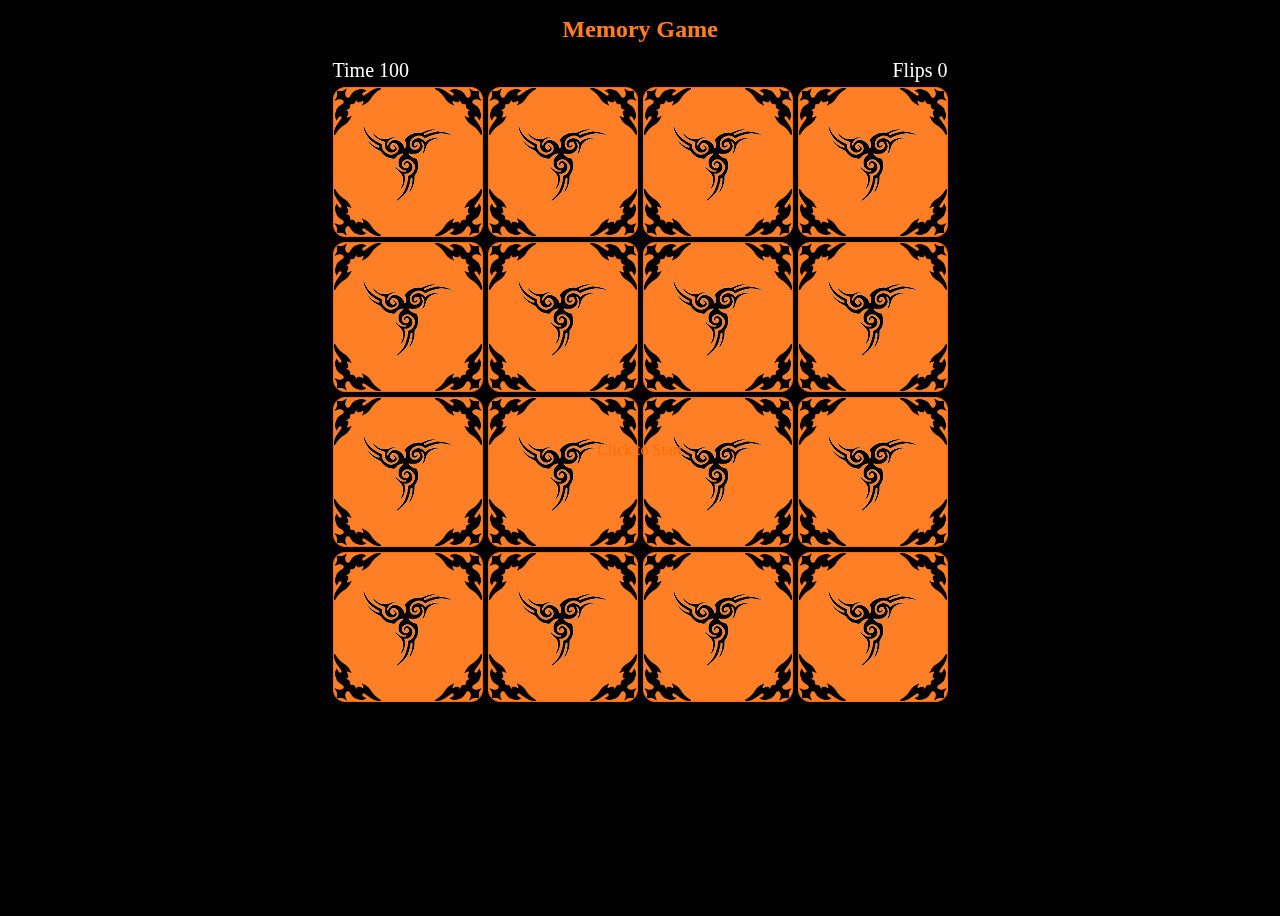
<file: MemoryGame/index.html>
<!DOCTYPE html>
<html lang="en">
<head>
  <meta charset="UTF-8">
  <meta name="viewport" content="width=device-width, initial-scale=1.0">
  <meta http-equiv="X-UA-Compatible" content="ie=edge">
  <link href="styles.css" rel="stylesheet">
  <script src="script.js" async></script>
  <title>Memory Game</title>
</head>
<body>
  <h1 class="page-title">Memory Game</h1>
  <div class="overlay-text visible">
    Click to Start
  </div>
  <div id="game-over-text" class="overlay-text">
    GAME OVER
    <span class="overlay-text-small">Click to Restart</span>
  </div>
  <div id="victory-text" class="overlay-text">
    VICTORY
    <span class="overlay-text-small">Click to Restart</span>
  </div>

  <div class="game-container">
    <div class="game-info-container">
      <div class="game-info">
        Time <span id="time-remaining">100</span>
      </div>
      <div class="game-info">
        Flips <span id="flips">0</span>
      </div>
    </div>
    <div class="card">
      <div class="card-back card-face">
        <img class="cob-web cob-web-top-left" src="Assets/Images/Cobweb.png">
        <img class="cob-web cob-web-top-right" src="Assets/Images/Cobweb.png">
        <img class="cob-web cob-web-bottom-left" src="Assets/Images/Cobweb.png">
        <img class="cob-web cob-web-bottom-right" src="Assets/Images/Cobweb.png">
        <img class="spider" src="Assets/Images/Spider.png">
      </div>
      <div class="card-front card-face">
        <img class="cob-web cob-web-top-left" src="Assets/Images/CobwebGrey.png">
        <img class="cob-web cob-web-top-right" src="Assets/Images/CobwebGrey.png">
        <img class="cob-web cob-web-bottom-left" src="Assets/Images/CobwebGrey.png">
        <img class="cob-web cob-web-bottom-right" src="Assets/Images/CobwebGrey.png">
        <img class="card-value" src="Assets/Images/Bat.png">
      </div>
    </div>
    <div class="card">
      <div class="card-back card-face">
        <img class="cob-web cob-web-top-left" src="Assets/Images/Cobweb.png">
        <img class="cob-web cob-web-top-right" src="Assets/Images/Cobweb.png">
        <img class="cob-web cob-web-bottom-left" src="Assets/Images/Cobweb.png">
        <img class="cob-web cob-web-bottom-right" src="Assets/Images/Cobweb.png">
        <img class="spider" src="Assets/Images/Spider.png">
      </div>
      <div class="card-front card-face">
        <img class="cob-web cob-web-top-left" src="Assets/Images/CobwebGrey.png">
        <img class="cob-web cob-web-top-right" src="Assets/Images/CobwebGrey.png">
        <img class="cob-web cob-web-bottom-left" src="Assets/Images/CobwebGrey.png">
        <img class="cob-web cob-web-bottom-right" src="Assets/Images/CobwebGrey.png">
        <img class="card-value" src="Assets/Images/Bat.png">
      </div>
    </div>
    <div class="card">
      <div class="card-back card-face">
        <img class="cob-web cob-web-top-left" src="Assets/Images/Cobweb.png">
        <img class="cob-web cob-web-top-right" src="Assets/Images/Cobweb.png">
        <img class="cob-web cob-web-bottom-left" src="Assets/Images/Cobweb.png">
        <img class="cob-web cob-web-bottom-right" src="Assets/Images/Cobweb.png">
        <img class="spider" src="Assets/Images/Spider.png">
      </div>
      <div class="card-front card-face">
        <img class="cob-web cob-web-top-left" src="Assets/Images/CobwebGrey.png">
        <img class="cob-web cob-web-top-right" src="Assets/Images/CobwebGrey.png">
        <img class="cob-web cob-web-bottom-left" src="Assets/Images/CobwebGrey.png">
        <img class="cob-web cob-web-bottom-right" src="Assets/Images/CobwebGrey.png">
        <img class="card-value" src="Assets/Images/Bones.png">
      </div>
    </div>
    <div class="card">
      <div class="card-back card-face">
        <img class="cob-web cob-web-top-left" src="Assets/Images/Cobweb.png">
        <img class="cob-web cob-web-top-right" src="Assets/Images/Cobweb.png">
        <img class="cob-web cob-web-bottom-left" src="Assets/Images/Cobweb.png">
        <img class="cob-web cob-web-bottom-right" src="Assets/Images/Cobweb.png">
        <img class="spider" src="Assets/Images/Spider.png">
      </div>
      <div class="card-front card-face">
        <img class="cob-web cob-web-top-left" src="Assets/Images/CobwebGrey.png">
        <img class="cob-web cob-web-top-right" src="Assets/Images/CobwebGrey.png">
        <img class="cob-web cob-web-bottom-left" src="Assets/Images/CobwebGrey.png">
        <img class="cob-web cob-web-bottom-right" src="Assets/Images/CobwebGrey.png">
        <img class="card-value" src="Assets/Images/Bones.png">
      </div>
    </div>
    <div class="card">
      <div class="card-back card-face">
        <img class="cob-web cob-web-top-left" src="Assets/Images/Cobweb.png">
        <img class="cob-web cob-web-top-right" src="Assets/Images/Cobweb.png">
        <img class="cob-web cob-web-bottom-left" src="Assets/Images/Cobweb.png">
        <img class="cob-web cob-web-bottom-right" src="Assets/Images/Cobweb.png">
        <img class="spider" src="Assets/Images/Spider.png">
      </div>
      <div class="card-front card-face">
        <img class="cob-web cob-web-top-left" src="Assets/Images/CobwebGrey.png">
        <img class="cob-web cob-web-top-right" src="Assets/Images/CobwebGrey.png">
        <img class="cob-web cob-web-bottom-left" src="Assets/Images/CobwebGrey.png">
        <img class="cob-web cob-web-bottom-right" src="Assets/Images/CobwebGrey.png">
        <img class="card-value" src="Assets/Images/Cauldron.png">
      </div>
    </div>
    <div class="card">
      <div class="card-back card-face">
        <img class="cob-web cob-web-top-left" src="Assets/Images/Cobweb.png">
        <img class="cob-web cob-web-top-right" src="Assets/Images/Cobweb.png">
        <img class="cob-web cob-web-bottom-left" src="Assets/Images/Cobweb.png">
        <img class="cob-web cob-web-bottom-right" src="Assets/Images/Cobweb.png">
        <img class="spider" src="Assets/Images/Spider.png">
      </div>
      <div class="card-front card-face">
        <img class="cob-web cob-web-top-left" src="Assets/Images/CobwebGrey.png">
        <img class="cob-web cob-web-top-right" src="Assets/Images/CobwebGrey.png">
        <img class="cob-web cob-web-bottom-left" src="Assets/Images/CobwebGrey.png">
        <img class="cob-web cob-web-bottom-right" src="Assets/Images/CobwebGrey.png">
        <img class="card-value" src="Assets/Images/Cauldron.png">
      </div>
    </div>
    <div class="card">
      <div class="card-back card-face">
        <img class="cob-web cob-web-top-left" src="Assets/Images/Cobweb.png">
        <img class="cob-web cob-web-top-right" src="Assets/Images/Cobweb.png">
        <img class="cob-web cob-web-bottom-left" src="Assets/Images/Cobweb.png">
        <img class="cob-web cob-web-bottom-right" src="Assets/Images/Cobweb.png">
        <img class="spider" src="Assets/Images/Spider.png">
      </div>
      <div class="card-front card-face">
        <img class="cob-web cob-web-top-left" src="Assets/Images/CobwebGrey.png">
        <img class="cob-web cob-web-top-right" src="Assets/Images/CobwebGrey.png">
        <img class="cob-web cob-web-bottom-left" src="Assets/Images/CobwebGrey.png">
        <img class="cob-web cob-web-bottom-right" src="Assets/Images/CobwebGrey.png">
        <img class="card-value" src="Assets/Images/Eye.png">
      </div>
    </div>
    <div class="card">
      <div class="card-back card-face">
        <img class="cob-web cob-web-top-left" src="Assets/Images/Cobweb.png">
        <img class="cob-web cob-web-top-right" src="Assets/Images/Cobweb.png">
        <img class="cob-web cob-web-bottom-left" src="Assets/Images/Cobweb.png">
        <img class="cob-web cob-web-bottom-right" src="Assets/Images/Cobweb.png">
        <img class="spider" src="Assets/Images/Spider.png">
      </div>
      <div class="card-front card-face">
        <img class="cob-web cob-web-top-left" src="Assets/Images/CobwebGrey.png">
        <img class="cob-web cob-web-top-right" src="Assets/Images/CobwebGrey.png">
        <img class="cob-web cob-web-bottom-left" src="Assets/Images/CobwebGrey.png">
        <img class="cob-web cob-web-bottom-right" src="Assets/Images/CobwebGrey.png">
        <img class="card-value" src="Assets/Images/Eye.png">
      </div>
    </div>
    <div class="card">
      <div class="card-back card-face">
        <img class="cob-web cob-web-top-left" src="Assets/Images/Cobweb.png">
        <img class="cob-web cob-web-top-right" src="Assets/Images/Cobweb.png">
        <img class="cob-web cob-web-bottom-left" src="Assets/Images/Cobweb.png">
        <img class="cob-web cob-web-bottom-right" src="Assets/Images/Cobweb.png">
        <img class="spider" src="Assets/Images/Spider.png">
      </div>
      <div class="card-front card-face">
        <img class="cob-web cob-web-top-left" src="Assets/Images/CobwebGrey.png">
        <img class="cob-web cob-web-top-right" src="Assets/Images/CobwebGrey.png">
        <img class="cob-web cob-web-bottom-left" src="Assets/Images/CobwebGrey.png">
        <img class="cob-web cob-web-bottom-right" src="Assets/Images/CobwebGrey.png">
        <img class="card-value" src="Assets/Images/Skull.png">
      </div>
    </div>
    <div class="card">
      <div class="card-back card-face">
        <img class="cob-web cob-web-top-left" src="Assets/Images/Cobweb.png">
        <img class="cob-web cob-web-top-right" src="Assets/Images/Cobweb.png">
        <img class="cob-web cob-web-bottom-left" src="Assets/Images/Cobweb.png">
        <img class="cob-web cob-web-bottom-right" src="Assets/Images/Cobweb.png">
        <img class="spider" src="Assets/Images/Spider.png">
      </div>
      <div class="card-front card-face">
        <img class="cob-web cob-web-top-left" src="Assets/Images/CobwebGrey.png">
        <img class="cob-web cob-web-top-right" src="Assets/Images/CobwebGrey.png">
        <img class="cob-web cob-web-bottom-left" src="Assets/Images/CobwebGrey.png">
        <img class="cob-web cob-web-bottom-right" src="Assets/Images/CobwebGrey.png">
        <img class="card-value" src="Assets/Images/Skull.png">
      </div>
    </div>
    <div class="card">
      <div class="card-back card-face">
        <img class="cob-web cob-web-top-left" src="Assets/Images/Cobweb.png">
        <img class="cob-web cob-web-top-right" src="Assets/Images/Cobweb.png">
        <img class="cob-web cob-web-bottom-left" src="Assets/Images/Cobweb.png">
        <img class="cob-web cob-web-bottom-right" src="Assets/Images/Cobweb.png">
        <img class="spider" src="Assets/Images/Spider.png">
      </div>
      <div class="card-front card-face">
        <img class="cob-web cob-web-top-left" src="Assets/Images/CobwebGrey.png">
        <img class="cob-web cob-web-top-right" src="Assets/Images/CobwebGrey.png">
        <img class="cob-web cob-web-bottom-left" src="Assets/Images/CobwebGrey.png">
        <img class="cob-web cob-web-bottom-right" src="Assets/Images/CobwebGrey.png">
        <img class="card-value" src="Assets/Images/Pumpkin.png">
      </div>
    </div>
    <div class="card">
      <div class="card-back card-face">
        <img class="cob-web cob-web-top-left" src="Assets/Images/Cobweb.png">
        <img class="cob-web cob-web-top-right" src="Assets/Images/Cobweb.png">
        <img class="cob-web cob-web-bottom-left" src="Assets/Images/Cobweb.png">
        <img class="cob-web cob-web-bottom-right" src="Assets/Images/Cobweb.png">
        <img class="spider" src="Assets/Images/Spider.png">
      </div>
      <div class="card-front card-face">
        <img class="cob-web cob-web-top-left" src="Assets/Images/CobwebGrey.png">
        <img class="cob-web cob-web-top-right" src="Assets/Images/CobwebGrey.png">
        <img class="cob-web cob-web-bottom-left" src="Assets/Images/CobwebGrey.png">
        <img class="cob-web cob-web-bottom-right" src="Assets/Images/CobwebGrey.png">
        <img class="card-value" src="Assets/Images/Pumpkin.png">
      </div>
    </div>
    <div class="card">
      <div class="card-back card-face">
        <img class="cob-web cob-web-top-left" src="Assets/Images/Cobweb.png">
        <img class="cob-web cob-web-top-right" src="Assets/Images/Cobweb.png">
        <img class="cob-web cob-web-bottom-left" src="Assets/Images/Cobweb.png">
        <img class="cob-web cob-web-bottom-right" src="Assets/Images/Cobweb.png">
        <img class="spider" src="Assets/Images/Spider.png">
      </div>
      <div class="card-front card-face">
        <img class="cob-web cob-web-top-left" src="Assets/Images/CobwebGrey.png">
        <img class="cob-web cob-web-top-right" src="Assets/Images/CobwebGrey.png">
        <img class="cob-web cob-web-bottom-left" src="Assets/Images/CobwebGrey.png">
        <img class="cob-web cob-web-bottom-right" src="Assets/Images/CobwebGrey.png">
        <img class="card-value" src="Assets/Images/Ghost.png">
      </div>
    </div>
    <div class="card">
      <div class="card-back card-face">
        <img class="cob-web cob-web-top-left" src="Assets/Images/Cobweb.png">
        <img class="cob-web cob-web-top-right" src="Assets/Images/Cobweb.png">
        <img class="cob-web cob-web-bottom-left" src="Assets/Images/Cobweb.png">
        <img class="cob-web cob-web-bottom-right" src="Assets/Images/Cobweb.png">
        <img class="spider" src="Assets/Images/Spider.png">
      </div>
      <div class="card-front card-face">
        <img class="cob-web cob-web-top-left" src="Assets/Images/CobwebGrey.png">
        <img class="cob-web cob-web-top-right" src="Assets/Images/CobwebGrey.png">
        <img class="cob-web cob-web-bottom-left" src="Assets/Images/CobwebGrey.png">
        <img class="cob-web cob-web-bottom-right" src="Assets/Images/CobwebGrey.png">
        <img class="card-value" src="Assets/Images/Ghost.png">
      </div>
    </div>
    <div class="card">
      <div class="card-back card-face">
        <img class="cob-web cob-web-top-left" src="Assets/Images/Cobweb.png">
        <img class="cob-web cob-web-top-right" src="Assets/Images/Cobweb.png">
        <img class="cob-web cob-web-bottom-left" src="Assets/Images/Cobweb.png">
        <img class="cob-web cob-web-bottom-right" src="Assets/Images/Cobweb.png">
        <img class="spider" src="Assets/Images/Spider.png">
      </div>
      <div class="card-front card-face">
        <img class="cob-web cob-web-top-left" src="Assets/Images/CobwebGrey.png">
        <img class="cob-web cob-web-top-right" src="Assets/Images/CobwebGrey.png">
        <img class="cob-web cob-web-bottom-left" src="Assets/Images/CobwebGrey.png">
        <img class="cob-web cob-web-bottom-right" src="Assets/Images/CobwebGrey.png">
        <img class="card-value" src="Assets/Images/Dracula.png">
      </div>
    </div>
    <div class="card">
      <div class="card-back card-face">
        <img class="cob-web cob-web-top-left" src="Assets/Images/Cobweb.png">
        <img class="cob-web cob-web-top-right" src="Assets/Images/Cobweb.png">
        <img class="cob-web cob-web-bottom-left" src="Assets/Images/Cobweb.png">
        <img class="cob-web cob-web-bottom-right" src="Assets/Images/Cobweb.png">
        <img class="spider" src="Assets/Images/Spider.png">
      </div>
      <div class="card-front card-face">
        <img class="cob-web cob-web-top-left" src="Assets/Images/CobwebGrey.png">
        <img class="cob-web cob-web-top-right" src="Assets/Images/CobwebGrey.png">
        <img class="cob-web cob-web-bottom-left" src="Assets/Images/CobwebGrey.png">
        <img class="cob-web cob-web-bottom-right" src="Assets/Images/CobwebGrey.png">
        <img class="card-value" src="Assets/Images/Dracula.png">
      </div>
    </div>
  </div>

</body>
</html>
</file>
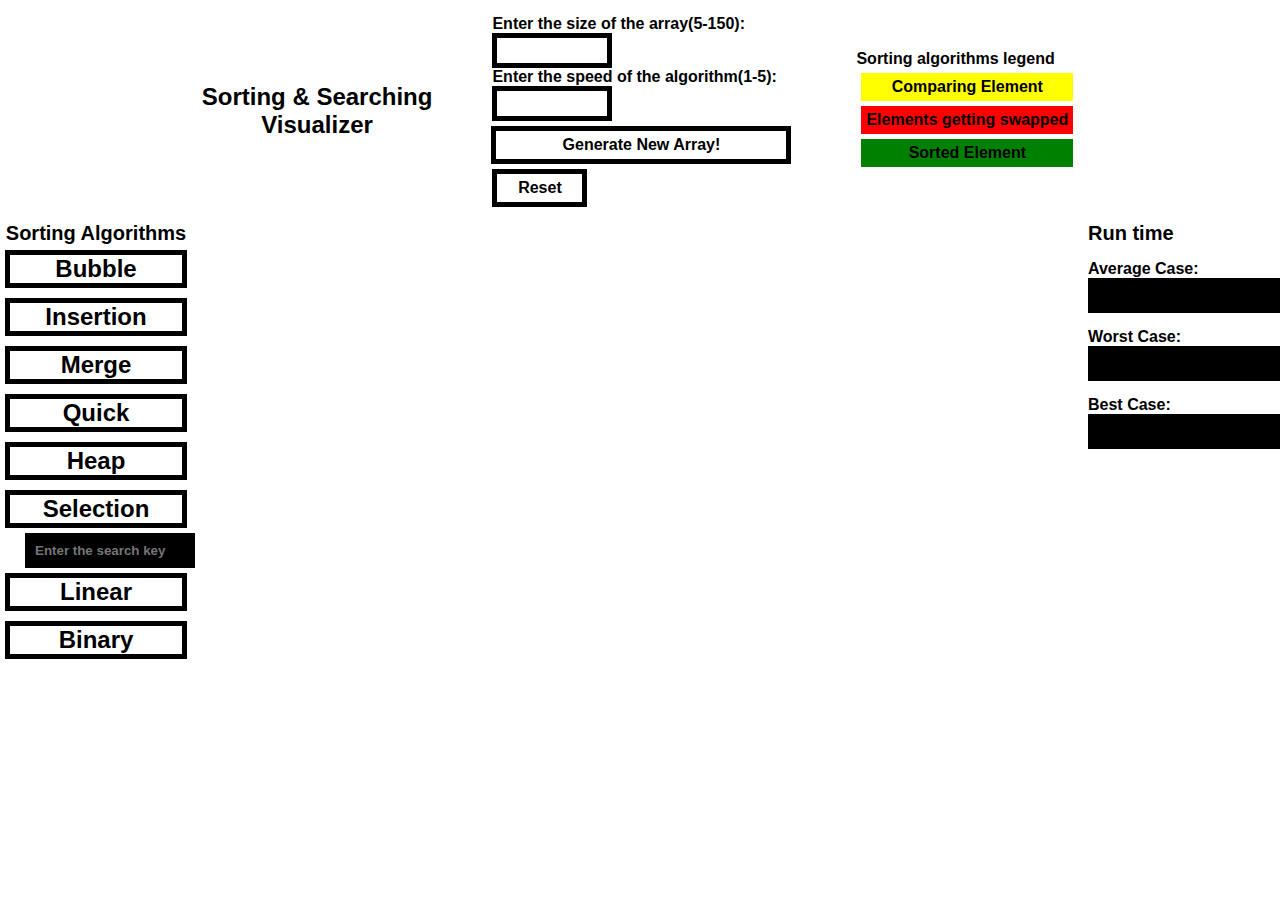
<file: SortingVisualizer/index.html>
<!DOCTYPE html>
<html lang="en">
<head>
    <meta charset="UTF-8">
    <meta name="viewport" content="width=device-width, initial-scale=1.0">
    <title>Sorting Visualizer</title>

    <link rel="stylesheet" href="style.css">

</head>
<body>
			<div class="head">
			<div class="first">
			<h2>Sorting & Searching<br>Visualizer</h2>
		</div>
            <div class="array-inputs">
                <p>Enter the size of the array(5-150):</p>
                <input type="number" id="a_size"  min="5" max="150">
                <p>Enter the speed of the algorithm(1-5):</p>
                <input type="number" id="a_speed"  min="1" max="5">
                <button id="a_generate">Generate New Array!</button>
                 <a href="index.html" class="reset">Reset</a>
            </div>
            <div class="legend">Sorting algorithms legend
            <div class="rectangle-y"><p>Comparing Element</p></div>
            <div class="rectangle-r"><p>Elements getting swapped</p></div>
            <div class="rectangle-g"><p>Sorted Element</div>
        </div>
    </div>

    <section>

        <div id="Info_Cont1">
            <h1>Sorting Algorithms</h1>
             <div class="algos">
                    <button >Bubble</button>
                    <button >Insertion</button>
                    <button >Merge</button>
                    <button >Quick</button>
                    <button >Heap</button>
                    <button >Selection</button>
                    <input type="text" id="key"placeholder="Enter the search key">
                    <button>Linear</button>
                     <button>Binary</button>
                </div>
        </div>

        <div id="array_container">
            
        </div>

        <div id="Info_Cont2">
            <h1>Run time</h1>
            <div class="run">
             <label for="displayValue">Average Case:</label><input type="text" id="avg">
             <label for="displayValue">Worst Case:</label><input type="text" id="wor">
             <label for="displayValue">Best Case:</label><input type="text" id="best">
            
        	</div>
    	</div>

    </section>

    <footer>

    </footer>

    <script src="main.js"></script>   <!--This should be at the end of body and should be loaded before sorts.js-->
    <script src="visualizations.js"></script>  <!--This should be loaded after main.js-->

    <script src="bubble_sort.js"></script>
    <script src="selection_sort.js"></script>
    <script src="insertion_sort.js"></script>
    <script src="merge_sort.js"></script>
    <script src="quick_sort.js"></script>
    <script src="heap_sort.js"></script>
  	<script src="linear.js"></script>
  	<script src="binary.js"></script>
</body>



</html>
</file>
<file: st.css>
.containercard {
  width: 90%;
  margin: 10px auto;
  text-align: center;
}


.rowcard {
  display: flex;
  flex-direction: row;
  justify-content: space-around;
  flex-flow: wrap;
}

.cardcard {
  width: 30%;

  background: #fff;

  margin-bottom: 25px;
  transition: 0.3s;
}

.card-headercard {
  text-align: center;
  padding: 10px 10px;
  background-color: black;
  color: #fff;
  font-size: 14px;
}

.card-bodycard {
  padding: 30px 20px;
  text-align: center;
  font-size: 18px;  border: 2px solid black;
}

.card-bodycard .btn {
  display: block;
  color: #fff;
  text-align: center;
  background-color: black;
  margin-top: 30px;
  text-decoration: none;
  padding: 10px 5px;
}
.card-bodycard .btn:hover{
  background:transparent;
  box-shadow:0 0 20px #818181;
transition: .5s;
color:black;

}
.cardcard:hover {
 
 box-shadow:0 0 40px #818181;

}

@media screen and (max-width: 1000px) {
  .cardcard {
    width: 40%;
  }
}

@media screen and (max-width: 620px) {
  .containercard {
    width: 100%;
  }

  .headingcard {
    padding: 20px;
    font-size: 20px;
  }

  .cardcard {
    width: 80%;
  }
}

.reveal{
  position: relative;
  transform: translateY(150px);
  opacity: 0;
  transition: all 2s ease;
}

.reveal.active{
  transform: translateY(0px);
  opacity: 1;
}
</file>
<file: MemoryGame/styles.css>
* {
  box-sizing: border-box;
}

html {
  height: 100vh;

  
}

body {
  margin: 0;
  background-color:black;
  height: 100vh;
}

.page-title {
  color: #ff7f27;

  text-align: center;
  font-size: 24px;
}

.game-info-container {
  grid-column: 1 / -1;
  display: flex;
  justify-content: space-between;
}

.game-info {
  color: white;
  font-size: 20px;
}

.game-container {
  
  display: grid;
  grid-template-columns: repeat(4, auto);
  grid-gap: 5px;
  justify-content: center;
  perspective: 500px;
}

.card {
  position: relative;

  height: 150px;
  width: 150px;
}

.card-face {
  position: absolute;
  display: flex;
  justify-content: center;
  align-items: center;
  width: 100%;
  height: 100%;
  border-radius: 12px;
  border-width: 1px;
  border-style: solid;
  overflow: hidden;
  transition: transform 500ms ease-in-out;
  backface-visibility: hidden;
}

.card.visible .card-back {
  transform: rotateY(-180deg); 
}

.card.visible .card-front {
  transform: rotateY(0); 
}

.card.matched .card-front .card-value {
  animation: dance 1s linear infinite 500ms;
}

.card-back {
  background-color: #ff7f27;
  border-color: #FF6D00;
  transform: rotateY(0); 
}

.cob-web {
  position: absolute;
  transition: width 100ms ease-in-out, height 100ms ease-in-out;
  width: 47px;
  height: 47px;
}

.card-face:hover .cob-web {
  width: 52px;
  height: 52px;
}

.cob-web-top-left {
  transform: rotate(270deg);
  top: 0;
  left: 0;
}

.cob-web-top-right {
  top: 0;
  right: 0;
}

.cob-web-bottom-left {
  transform: rotate(180deg);
  bottom: 0;
  left: 0;
}

.cob-web-bottom-right {
  transform: rotate(90deg);
  bottom: 0;
  right: 0;
}

.spider {
  align-self: flex-start;
  transition: transform 100ms ease-in-out;
  transform: translateY(-10px);
}

.card-back:hover .spider {
  transform: translateY(0);
}

.card-value {
  position: relative;
  transition: transform 100ms ease-in-out;
  transform: scale(.9);
}

.card-front:hover .card-value {
  transform: scale(1);
}

.card-front {
  background-color: black;
  border-color: #333;
  transform: rotateY(180deg);
}

.overlay-text {
  top: 0;
  left: 0;
  right: 0;
  bottom: 0;
  z-index: 100;
  display: none;
  position: fixed;
  justify-content: center;
  align-items: center;
  flex-direction: column;
  color: #FF6D00;
  font-family:  serif;
  transition: background-color 500ms, font-size 500ms;
}

.overlay-text-small {
  font-size: .3em;
}

.overlay-text.visible {
  display: flex;
  animation: overlay-grow 500ms forwards;
}

@keyframes dance {
  0%, 100% {
    transform: rotate(0)
  }
  25% {
    transform: rotate(-30deg)
  }
  75% {
    transform: rotate(30deg)
  }
}

@keyframes overlay-grow {
  from {
    background-color: rgba(0, 0, 0, 0);
    font-size: 0;
  }
  to {
    background-color: rgba(0, 0, 0, .8);
    font-size: 10em;
  }
}

@media (max-width: 600px) {
  .game-container {
    grid-template-columns: repeat(2, auto)
  }

  .game-info-container {
    flex-direction: column;
    align-items: center;
  }
}
</file>
<file: SortingVisualizer/style.css>
* {
  margin: 0px;
  padding: 0px;
  font-family: 'Helvetica Neue', Helvetica, Arial, sans-serif;
 
  font-weight: bold;
  
}
body{
}
.head {
  background-color: #ffffff;
  color: black;
justify-content: center;
  display: flex;
 width: 100%;
  align-items: center;
}

 .reset{
  text-decoration: none;
  color:black; 
  border: 5px solid black;
  width: 75px;
  text-align: center;
  padding: 5px;
}

 .reset:hover{
   background-color: black;
  color:white;
  cursor: pointer;
}

 .array-inputs {
  display: -ms-grid;
  display: grid;
 
  padding: 10px;

}

input[type=number]{
  border: 5px solid black;
  padding: 5px;
  width: 100px;
  background-color: transparent;
  color: black;
}
 .array-inputs #a_generate {
  background-color: transparent;
  border: 5px solid black;
  color: black;
  margin:  5px;
  padding: 5px;
  width: 300px;
  font-size: 16px;
  margin-left: -1px;
}

 .array-inputs #a_generate:hover{
 background-color: black;
  color:white;
  cursor: pointer;
}
.first{
  margin: 50px;text-align: center;
}
.legend{
  margin: 50px;
}
.rectangle-y {
  margin: 5px;
  padding:5px;
  background-color: yellow;
  color:black;
  text-align: center;
}

.rectangle-r {
  margin: 5px;
  padding:5px;
  background-color: red;
  color:black;
  text-align: center;
}

.rectangle-g {
  margin: 5px;
  padding:5px;
  background-color: green;
  color:black;
  text-align: center;
}

@media screen and (max-width: 900px)
{
 
  
}

section {
  display: -ms-grid;
  display: grid;
  -ms-grid-columns: 15% 70% 15%;
      grid-template-columns: 15% 70% 15%;
}

section #Info_Cont1 {
  
}

section #Info_Cont1 h1{
  text-align: center;
  font-size: 20px;
}

section #Info_Cont1 .algos{
  display: flex;
  flex-direction: column;
}

section #Info_Cont1 .algos button{
  margin: 5px;
  border:5px solid black;
  
  font-size: 24px;
  background-color: transparent;
}

section #Info_Cont1 .algos button:hover{
  background-color: black;
  color:white;
}

@media screen and (max-width: 900px)
{

 
  section #Info_Cont1 .algos button{
    width:75px;
    font-size: 12px;
  }
}

section #array_container {
  display: -webkit-box;
  display: -ms-flexbox;
  display: flex;
  
  width: 100%;
  height: 65vh;
}
section #Info_Cont2 h1{
  font-size: 20px;
}
section #Info_Cont2 .run {
  margin-top:  15px;
}

section #Info_Cont2 .run input[type=text]{
  border: 5px solid black;
  padding: 5px;
  margin-bottom:  15px;
  background-color: black ;
  color: white;

}

.hide {
  display: none;
}
.algos  input[type=text]{
  border: 5px solid black;
  padding: 5px;
  background-color: black ;
  color: white;
  width: 150px;
  margin-left: 25px; 
}

@media screen and (max-width: 900px)
{
  .algos  input[type=text]{
width: 75px;
margin-left: 0px;
font-size: 6px;
  }
}
</file>
